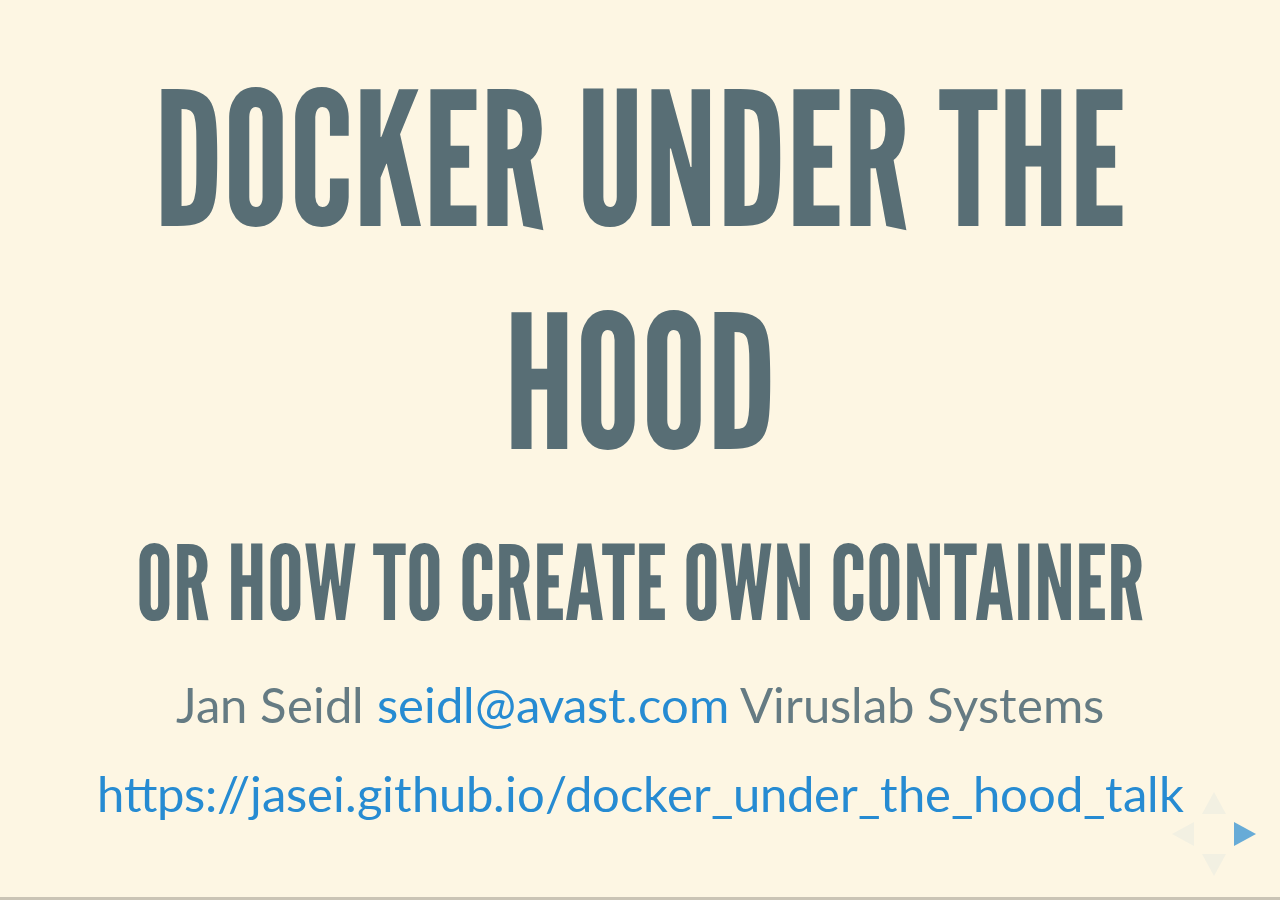
<file: docs/index.html>
<!doctype html>
<html>
	<head>
		<meta charset="utf-8">
		<meta name="viewport" content="width=device-width, initial-scale=1.0, maximum-scale=1.0, user-scalable=no">

		<title>Docker under the hood or how to create own container</title>

		<link rel="stylesheet" href="css/reveal.css">
		<link rel="stylesheet" href="css/theme/solarized.css">

		<!-- Theme used for syntax highlighting of code -->
		<link rel="stylesheet" href="lib/css/zenburn.css">

		<!-- Printing and PDF exports -->
		<script>
			var link = document.createElement( 'link' );
			link.rel = 'stylesheet';
			link.type = 'text/css';
			link.href = window.location.search.match( /print-pdf/gi ) ? 'css/print/pdf.css' : 'css/print/paper.css';
			document.getElementsByTagName( 'head' )[0].appendChild( link );
		</script>
	</head>
	<body>
		<div class="reveal">
			<div class="slides">
                <section>
				    <section data-markdown>
                        <script type="text/template">
                            # Docker under the hood
                            ## or how to create own container

                            Jan Seidl <seidl@avast.com> Viruslab Systems

                            https://jasei.github.io/docker_under_the_hood_talk

                            Note:
                            * it's principals of container - specific docker implementation could be other (because optimalisations)
                        </script>
                    </section>
                </section>

                <section>
				    <section data-markdown>
                        <script type="text/template">
                            <!-- .slide: data-background-image="img/hobo-531201_1920.jpg" -->
                            # what is container? <!-- .element: class="fragment opacity-bg" -->
                        </script>
                    </section>

				    <section data-markdown>
                        <script type="text/template">
                            ### what is container?

                            * lightweight vm
                            * own process space
                            * own network interface
                            * use the host kernel
                            * own linux distribution (packages)
                            * stuff like root
                            * ...
                        </script>
                    </section>

				    <section data-markdown>
                        <script type="text/template">
                            ### what is container?

                            > Linux container to put it simply it is a usual Linux process (or group of processes) with a limited (altered) view of the system.

                            Note:
                            My favorit definition
                        </script>
                    </section>

				    <section data-markdown>
                        <script type="text/template">
                            ### what is container?

                            * lxc
                            * runc 
                            * openvz 
                            * ... 

                            Note:
                            * runc = `runC is a CLI tool for spawning and running containers according to the OCI specification`
                            * docker 1.11+ use runc, previous use lxc
                        </script>
                    </section>

				    <section data-markdown>
                        <script type="text/template">
                            ### what is container? - links/resources

                            * [docker 1.11](https://medium.com/@tiffanyfayj/docker-1-11-et-plus-engine-is-now-built-on-runc-and-containerd-a6d06d7e80ef)
                            * [openvz containers](https://openvz.org/WP/What_are_containers)
                        </script>
                    </section>
                </section>

                <section>
				    <section data-markdown>
                        <script type="text/template">
                            <!-- .slide: data-background-image="img/construction-site-1156567_1920.jpg" -->
                            # container building blocks <!-- .element: class="fragment opacity-bg"  -->
                        </script>
                    </section>

				    <section data-markdown>
                        <script type="text/template">
                            ### container building blocks 

                            * linux namespaces  
                            * cgroups
                            * union file system
                            * iptables
                            * linux capabilities
                        </script>
                    </section>
                </section>

                <section>
				    <section data-markdown>
                        <script type="text/template">
                            <!-- .slide: data-background-image="img/belgium-1601917_1920.jpg" -->
                            # linux namespaces <!-- .element: class="fragment opacity-bg" -->
                        </script>
                    </section>

				    <section data-markdown>
                        <script type="text/template">
                            ### linux namespaces
                            | namespace | kernel | release date |
                            |-----------|--------|--------------|
                            | mount     | 2.4.19 | Aug 2002     |
                            | ipc       | 2.6.19 | Nov 2006     |
                            | uts       | 2.6.19 | Nov 2006     |
                            | pid       | 2.6.24 | Jan 2008     |
                            | network   | 2.6.24 | Jan 2008     |
                            | user      | 3.8    | Feb 2013     |
                            | cgroup    | 4.6    | May 2016     |

                            Note:
                            * inspired by Plan9 from Bell Labs
                            * 3.8+ only root
                            * https://lwn.net/Articles/531114/
                            * docker supports user namespace
                        </script>
                    </section>

				    <section data-markdown>
                        <script type="text/template">
                            ### linux namespaces

                            ```
                            # ls -al /proc/self/ns

                            total 0
                            dr-x--x--x 2 seidl seidl 0 Jun  1 23:12 .
                            dr-xr-xr-x 9 seidl seidl 0 Jun  1 23:12 ..
                            lrwxrwxrwx 1 seidl seidl 0 Jun  1 23:12 cgroup -> 'cgroup:[4026531835]'
                            lrwxrwxrwx 1 seidl seidl 0 Jun  1 23:12 ipc -> 'ipc:[4026531839]'
                            lrwxrwxrwx 1 seidl seidl 0 Jun  1 23:12 mnt -> 'mnt:[4026531840]'
                            lrwxrwxrwx 1 seidl seidl 0 Jun  1 23:12 net -> 'net:[4026531969]'
                            lrwxrwxrwx 1 seidl seidl 0 Jun  1 23:12 pid -> 'pid:[4026531836]'
                            lrwxrwxrwx 1 seidl seidl 0 Jun  1 23:12 user -> 'user:[4026531837]'
                            lrwxrwxrwx 1 seidl seidl 0 Jun  1 23:12 uts -> 'uts:[4026531838]'
                            ```
                        </script>
                    </section>

				    <section data-markdown>
                        <script type="text/template">
                            ### linux namespaces

                            # exec to namespace

                            ## (exec to container)

                            ```
                            docker exec -it container bash
                            ```
                        </script>
                    </section>

				    <section data-markdown>
                        <script type="text/template">
                            ### linux namespaces - exec to namespace

                            `setns - reassociate thread with a namespace`

                            ```
                            #define _GNU_SOURCE             /* See feature_test_macros(7) */
                            #include <sched.h>
                            int setns(int fd, int nstype)
                            ```

                            Note:

                            `man setns`:
                            > Given a file descriptor referring to a namespace, reassociate the calling thread with that namespace.

                            golang have problem with this syscall, because syscall run in special thread
                        </script>
                    </section>

				    <section data-markdown>
                        <script type="text/template">
                            ### linux namespaces - exec to namespace

                            `namespace exec`:
                            ```
                            setns(path("/proc/$pid/ns/net")->filehandle(), CLONE_NEWNET);
                            setns(path("/proc/$pid/ns/uts")->filehandle(), CLONE_NEWUTS);
                            setns(path("/proc/$pid/ns/ipc")->filehandle(), CLONE_NEWIPC);
                            setns(path("/proc/$pid/ns/pid")->filehandle(), CLONE_NEWPID);
                            setns(path("/proc/$pid/ns/mnt")->filehandle(), CLONE_NEWNS);

                            exec cmd;
                            ```
                        </script>
                    </section>

				    <section data-markdown>
                        <script type="text/template">
                            ### linux namespaces - exec to namespace

                            [demo](../examples/01_exec_to_container/README.md)
                        </script>
                    </section>

				    <section data-markdown>
                        <script type="text/template">
                            ### linux namespaces - exec to namespace

                            ```
                            nsenter -t 1234 --mount --utc --ipc --net --pid
                            ```
                        </script>
                    </section>

				    <section data-markdown>
                        <script type="text/template">
                            ### linux namespaces 
                            
                            # run (new) namespace

                            ## != run (new) container
                        </script>
                    </section>

				    <section data-markdown>
                        <script type="text/template">
                            ### linux namespaces - run (new) namespace
                            
                            `clone, __clone2 - create a child process`

                            ```
                            /* Prototype for the glibc wrapper function */
                            #define _GNU_SOURCE
                            #include <sched.h>

                            int clone(int (*fn)(void *), void *child_stack,
                                      int flags, void *arg, ...
                                      /* pid_t *ptid, struct user_desc *tls, pid_t *ctid */ );

                            /* Prototype for the raw system call */
                            long clone(unsigned long flags, void *child_stack,
                                      void *ptid, void *ctid,
                                      struct pt_regs *regs);
                            ```

                            Note:
                            * `clone` - glibc clone() wrapper function / syscall
                        </script>
                    </section>

				    <section data-markdown>
                        <script type="text/template">
                            ### linux namespaces - run (new) namespace
                            
                            `unshare - disassociate parts of the process execution context`

                            ```
                            #define _GNU_SOURCE
                            #include <sched.h>
                            
                            int unshare(int flags);

                            ```
                        </script>
                    </section>

				    <section data-markdown>
                        <script type="text/template">
                            ### linux namespaces - run (new) namespace
                            
                            [demo](../examples/02_unshare/README.md)
                        </script>
                    </section>

				    <section data-markdown>
                        <script type="text/template">
                            ### linux namespaces  - links/resources

                            * [wiki - linux namespaces](https://en.wikipedia.org/wiki/Linux_namespaces)
                            * [man unshare](https://linux.die.net/man/2/unshare)
                            * [man clone](https://linux.die.net/man/2/clone)
                            * [man namespaces](http://man7.org/linux/man-pages/man7/namespaces.7.html)
                            * [man mount_namespaces](http://man7.org/linux/man-pages/man7/mount_namespaces.7.html)
                            * [Sys::Linux::Namespace](https://metacpan.org/pod/Sys::Linux::Namespace)
                            * [Linux::Clone](https://metacpan.org/pod/Linux::Clone)
                            * [python setns](https://gist.github.com/cgwalters/1aa68b1b9642496f30f8)
                            * [golang scheduler](https://morsmachine.dk/go-scheduler)
                        </script>
                    </section>

                </section>

                <section>
				    <section data-markdown>
                        <script type="text/template">
                            <!-- .slide: data-background-image="img/container-1638068_1920.jpg" -->
                            # cgroups <!-- .element: class="fragment opacity-bg" -->
                        </script>
                    </section>

				    <section data-markdown>
                        <script type="text/template">
                            ### cgroups

                            ## resource control

                            ```
                            docker run --memory 10M --cpus 2 ...
                            ```
                        </script>
                    </section>

				    <section data-markdown>
                        <script type="text/template">
                            ### cgroups
                            cpu:
                            ```
                            mkdir /sys/fs/cgroup/cpuset/mygroup
                            echo 2 > /sys/fs/cgroup/cpuset/mygroup/cpuset.cpus
                            echo $$ > /sys/fs/cgroup/cpuset/mygroup/cgroup.procs
                            ```

                            memory:
                            ```
                            mkdir /sys/fs/cgroup/memory/mygroup
                            echo 10000000 > /sys/fs/cgroup/memory/mygroup/memory.limit_in_bytes
                            echo $$ > /sys/fs/cgroup/memory/mygroup/cgroup.procs
                            ```
                        </script>
                    </section>

				    <section data-markdown>
                        <script type="text/template">
                            ### cgroups - links/resources
                            * http://wvi.cz/diyC/cgroups/
                            * http://man7.org/linux/man-pages/man7/cgroups.7.html
                        </script>
                    </section>

                </section>

                <section>
				    <section data-markdown>
                        <script type="text/template">
                            <!-- .slide: data-background-image="img/belgium-1601918_1920.jpg" -->
                            # iptables && virtual ethernet <!-- .element: class="fragment opacity-bg" -->
                        </script>
                    </section>

				    <section data-markdown>
                        <script type="text/template">
                            ### iptables && virtual ethernet

                            ```
                            docker run -p 5678:1234 ...
                            ```

                            Note:
                            * `docker run -net=host` - don't set network namespace (probably?)
                        </script>
                    </section>

				    <section data-markdown>
                        <script type="text/template">
                            ### iptables && virtual ethernet

                            ![virtual ethernet](img/veth.png)

                            Note:
                            * A bridge network has a corresponding linux bridge interface on the docker host that acts as a layer2 switch, and which connects different containers on the same subnet.
                            * Each network interface in a container has a corresponding virtual interface on the docker host that is created while the container is running.
                            * A traffic capture from the docker host on the bridge interface is equivalent to configuring a SPAN port on a switch in that you can see all inter-container communication on that network.
                            * A traffic capture from the docker host on the virtual interface (veth-*) will show all traffic the container is sending on a particular subnet.

                        </script>
                    </section>

				    <section data-markdown>
                        <script type="text/template">
                            ### iptables && virtual ethernet

                            ```
                            docker run -p 18080:28080 nginx
                            ```

                            ```
                            #iptables -L -tnat

                            Chain POSTROUTING (policy ACCEPT)
                            target     prot opt source               destination         
                            MASQUERADE  all  --  172.17.0.0/16        anywhere            
                            MASQUERADE  tcp  --  172.17.0.2           172.17.0.2           tcp dpt:28080
                            
                            Chain DOCKER (2 references)
                            target     prot opt source               destination         
                            RETURN     all  --  anywhere             anywhere            
                            DNAT       tcp  --  anywhere             anywhere             tcp dpt:18080 to:172.17.0.2:28080 
                            ```

                            Note:
                            * Linux iptables rules are used to block different networks (and sometimes hosts within the network) from communicating using the filter table. These rules are usually added in the DOCKER-ISOLATION chain.
                            * Containers communicating with the outside world through a bridge interface have their IP hidden behind the docker host’s IP address. This is done by adding rules to the nat table in iptables.
                        </script>
                    </section>

				    <section data-markdown>
                        <script type="text/template">
                            ### iptables && virtual ethernet - links/resources
                            * [netns and cni](http://murat1985.github.io/kubernetes/cni/2016/05/14/netns-and-cni.html)
                            * http://www.linuxjournal.com/content/concerning-containers-connections-docker-networking
                            * [docker docs - networking](https://docs.docker.com/engine/userguide/networking)
                            * [docker docs - container communication](https://docs.docker.com/engine/userguide/networking/default_network/container-communication/)
                            * [docker nwtworking internals](http://securitynik.blogspot.cz/2016/12/docker-networking-internals-how-docker_16.html)
                        </script>
                    </section>
                </section>

                <section>
				    <section data-markdown>
                        <script type="text/template">
                            <!-- .slide: data-background-image="img/container-2136505_1920.jpg" -->
                            # linux capabilities <!-- .element: class="fragment opacity-bg" -->

                            Note:
                            kernel 2.2+
                        </script>
                    </section>

				    <section data-markdown>
                        <script type="text/template">
                            ### linux capabilities 

                            ```
                            docker run --cap-add CAP_SYS_ADMIN ...
                            ```

                            Note:
                            * privileged vs. nonprivileged process
                        </script>
                    </section>

				    <section data-markdown>
                        <script type="text/template">
                            ### linux capabilities

                            ```
                            capsh --print
                            ```
                        </script>
                    </section>

				    <section data-markdown>
                        <script type="text/template">
                            ### linux capabilities - links/resources

                            * [man capabilities](https://linux.die.net/man/7/capabilities)
                            * [man cap_set_proc](https://linux.die.net/man/3/cap_set_proc)

                        </script>
                    </section>


                </section>

                <section>
				    <section data-markdown>
                        <script type="text/template">
                            <!-- .slide: data-background-image="img/nature-2129493_1920.jpg" -->

                            # images <!-- .element: class="fragment opacity-bg" -->
                        </script>
                    </section>

				    <section data-markdown>
                        <script type="text/template">
                            # images 

                            ## union filesystems

                            ```
                            docker pull image
                            ```
                        </script>
                    </section>

				    <section data-markdown>
                        <script type="text/template">
                            ### images

                            * layers
                            * copy-on-write
                            * ephemeral (container)

                            Note:
                            * ephemeral means persistent exists of all container life 

                        </script>
                    </section>

				    <section data-markdown>
                        <script type="text/template">
                            ### images

                            Dockerfile:
                            ```
                            FROM alpine

                            RUN touch /test
                            ```
                        </script>
                    </section>

				    <section data-markdown>
                        <script type="text/template">
                            ### images

                            ```
                            docker save
                            ```

                            ```
                            docker commit
                            ```
                        </script>
                    </section>

				    <section data-markdown>
                        <script type="text/template">
                            ### images

                            [demo](../examples/03_image/README.md)
                        </script>
                    </section>

				    <section data-markdown>
                        <script type="text/template">
                            ### images - links/resources 
                            * [overlay fs](http://blog.programster.org/overlayfs/)
                            * [example overlay fs usage](https://askubuntu.com/questions/699565/example-overlayfs-usage)
                            * [docker docs - overlay](https://docs.docker.com/engine/userguide/storagedriver/overlayfs-driver)
                        </script>
                    </section>
                </section>

                <section>
                    <section data-markdown>
                        <script type="text/template">
                            <!-- .slide: data-background-image="img/container-429947_1920.jpg" -->

                            # run new container <!-- .element: class="fragment opacity-bg" -->
                        </script>
                    </section>

				    <section data-markdown>
                        <script type="text/template">
                            ### run new container 

                            ```
                            docker run ...
                            ```
                        </script>
                    </section>

				    <section data-markdown>
                        <script type="text/template">
                            ### run new container

                            ```
                            pid = clone(CLONE_NEWNS|CLONE_NEWPID|CLONE_NEWIPC|CLONE_NEWUTS|CLONE_NEWNET)

                            set_bridge_network() //host context (docker run --net=bridge ...)

                            mount(image) //mount union filesystem
                            pivot_root(image, old)
                            
                            mount(/proc)
                            mount(/dev)  // mount(/some/mnt) docker -v /some/host/mnt:/some/mnt  ...
                            umount(old)

                            cap_set_proc(...) // docker run --cap-add ...
                            setenv(...) // docker run -e ...

                            exec(...)
                            ```

                            Note:
                            `pivot_root` - The following restrictions apply to new_root and put_old: (from `man pivot_root`)
                            * They must be directories.
                            * new_root and put_old must not be on the same file system as the current root.
                            * put_old must be underneath new_root, that is, adding a nonzero number of /.. to the string pointed to by put_old must yield the same directory as new_root.
                            * No other file system may be mounted on put_old.

                            * Why `pivot_root` and no `chroot`? Because to switch the complete system over to a new root directory and remove dependencies on the old one.
                            * `pivot_root` is more secure then `chroot`
                        </script>
                    </section>

				    <section data-markdown>
                        <script type="text/template">
                            ### run new container

                            [demo](../examples/05_run_container/README.md)
                        </script>
                    </section>

				    <section data-markdown>
                        <script type="text/template">
                            ### run new container - links/resources 
                            * https://github.com/w-vi/diyc
                            * https://containerd.io/
                            * https://runc.io/
                            * [containerd standalone runtimes](https://hackernoon.com/docker-containerd-standalone-runtimes-heres-what-you-should-know-b834ef155426)
                            * [container's anatomy](https://www.slideshare.net/jpetazzo/anatomy-of-a-container-namespaces-cgroups-some-filesystem-magic-linuxcon)
                            * [container from scratch](https://ericchiang.github.io/post/containers-from-scratch)
                            * [container from scratch - golang](https://github.com/lizrice/containers-from-scratch)
                            * [difference between chroot and pivot_root](https://lists.debian.org/debian-handheld/2004/12/msg00029.html)
                            * https://lk4d4.darth.io/posts/unpriv3/
                            * [namespace in go - mount](https://medium.com/@teddyking/namespaces-in-go-mount-e4c04fe9fb29)
                            * [mount dev, proc, sys in a chroot environment](https://superuser.com/questions/165116/mount-dev-proc-sys-in-a-chroot-environment)
                        </script>
                    </section>
                </section>

                <section>
                    <section data-markdown>
                        <script type="text/template">
                            <!-- .slide: data-background-image="img/hamburg-1658460_1920.jpg" -->
                            # conclusion <!-- .element: class="fragment opacity-bg" -->
                        </script>
                    </section>

				    <section data-markdown>
                        <script type="text/template">
                            ### Conclusion 

                            * backend of containers are stable technologies
                                * linux namespaces
                                * cgroups
                                * linux capabilities
                                * iptables
                                * union filestystem
                        </script>
                    </section>

				    <section data-markdown>
                        <script type="text/template">
                            ### Conclusion 

                            * backend of container are stable technologies
                            * added value of docker is tooling (and PR)
                            * there are more container solutions than just docker (for example LXC)
                            * if you _must_ make new container solution, look at
                                * [moby project](https://mobyproject.org)
                                * [open container initiative](https://www.opencontainers.org)
                           
                        </script>
                    </section>
                </section>

                <section>
                    <section data-markdown>
                        <script type="text/template">
                            <!-- .slide: data-background-image="img/industry-438428_1920.jpg" -->
                            # Q&A <!-- .element: class="fragment opacity-bg" -->
                        </script>
                    </section>
                </section>
			</div>
		</div>
		<script src="lib/js/head.min.js"></script>
		<script src="js/reveal.js"></script>

		<script>
			// More info about config & dependencies:
			// - https://github.com/hakimel/reveal.js#configuration
			// - https://github.com/hakimel/reveal.js#dependencies
			Reveal.initialize({
				dependencies: [
					{ src: 'plugin/markdown/marked.js' },
					{ src: 'plugin/markdown/markdown.js' },
					{ src: 'plugin/notes/notes.js', async: true },
					{ src: 'plugin/highlight/highlight.js', async: true, callback: function() { hljs.initHighlightingOnLoad(); } }
				]
			});
		</script>
	</body>
</html>
</file>
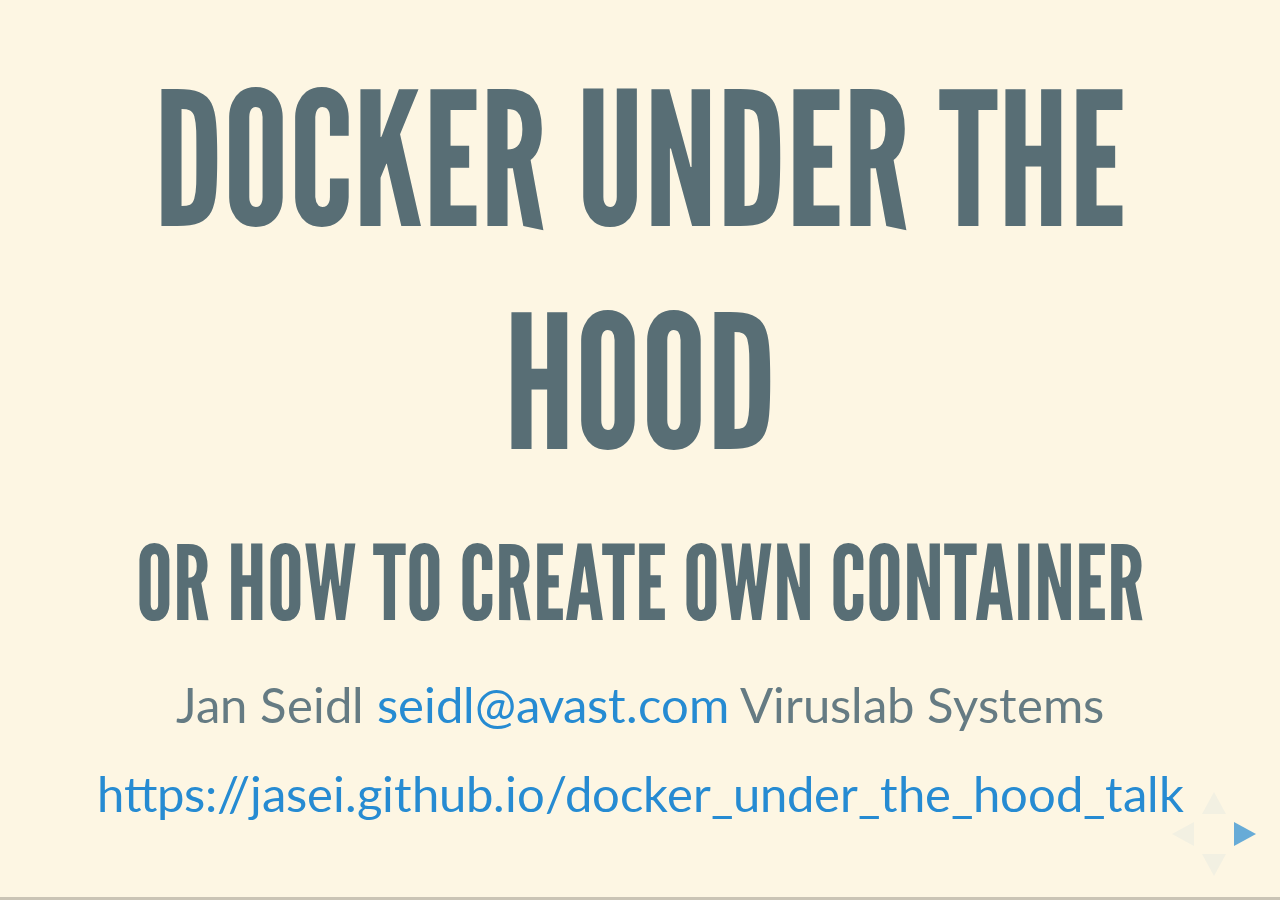
<file: presentation/index.html>
<!doctype html>
<html>
	<head>
		<meta charset="utf-8">
		<meta name="viewport" content="width=device-width, initial-scale=1.0, maximum-scale=1.0, user-scalable=no">

		<title>Docker under the hood or how to create own container</title>

		<link rel="stylesheet" href="css/reveal.css">
		<link rel="stylesheet" href="css/theme/solarized.css">

		<!-- Theme used for syntax highlighting of code -->
		<link rel="stylesheet" href="lib/css/zenburn.css">

		<!-- Printing and PDF exports -->
		<script>
			var link = document.createElement( 'link' );
			link.rel = 'stylesheet';
			link.type = 'text/css';
			link.href = window.location.search.match( /print-pdf/gi ) ? 'css/print/pdf.css' : 'css/print/paper.css';
			document.getElementsByTagName( 'head' )[0].appendChild( link );
		</script>
	</head>
	<body>
		<div class="reveal">
			<div class="slides">
                <section>
				    <section data-markdown>
                        <script type="text/template">
                            # Docker under the hood
                            ## or how to create own container

                            Jan Seidl <seidl@avast.com> Viruslab Systems

                            https://jasei.github.io/docker_under_the_hood_talk

                            Note:
                            * it's principals of container - specific docker implementation could be other (because optimalisations)
                            * docker add philosophy
                        </script>
                    </section>
                </section>

                <section>
				    <section data-markdown>
                        <script type="text/template">
                            <!-- .slide: data-background-image="img/hobo-531201_1920.jpg" -->
                            # what is container? <!-- .element: class="fragment opacity-bg" -->
                        </script>
                    </section>

				    <section data-markdown>
                        <script type="text/template">
                            ### what is container?

                            * lightweight vm
                            * own process space
                            * own network interface
                            * use the host kernel
                            * own linux distribution (packages)
                            * stuff like root
                            * ...
                        </script>
                    </section>

				    <section data-markdown>
                        <script type="text/template">
                            ### what is container?

                            > Linux container to put it simply it is a usual Linux process (or group of processes) with a limited (altered) view of the system.

                            Note:
                            My favorit definition
                        </script>
                    </section>

				    <section data-markdown>
                        <script type="text/template">
                            ### what is container?
                            * docker
                            * lxc
                            * runc 
                            * rkt
                            * openvz 
                            * ... 

                            Note:
                            * runc = `runC is a CLI tool for spawning and running containers according to the OCI specification`
                            * docker 1.11+ use runc, previous use lxc
                            * google have own container, facebook too
                        </script>
                    </section>

				    <section data-markdown>
                        <script type="text/template">
                            ### what is container? - links/resources

                            * [docker 1.11](https://medium.com/@tiffanyfayj/docker-1-11-et-plus-engine-is-now-built-on-runc-and-containerd-a6d06d7e80ef)
                            * [openvz containers](https://openvz.org/WP/What_are_containers)
                        </script>
                    </section>
                </section>

                <section>
				    <section data-markdown>
                        <script type="text/template">
                            <!-- .slide: data-background-image="img/construction-site-1156567_1920.jpg" -->
                            # container building blocks <!-- .element: class="fragment opacity-bg"  -->
                        </script>
                    </section>

				    <section data-markdown>
                        <script type="text/template">
                            ### container building blocks 

                            * linux namespaces  
                            * cgroups
                            * union file system
                            * iptables
                            * linux capabilities
                        </script>
                    </section>
                </section>

                <section>
				    <section data-markdown>
                        <script type="text/template">
                            <!-- .slide: data-background-image="img/belgium-1601917_1920.jpg" -->
                            # linux namespaces <!-- .element: class="fragment opacity-bg" -->
                        </script>
                    </section>

				    <section data-markdown>
                        <script type="text/template">
                            ### linux namespaces
                            | namespace | kernel | release date |
                            |-----------|--------|--------------|
                            | mount     | 2.4.19 | Aug 2002     |
                            | ipc       | 2.6.19 | Nov 2006     |
                            | uts       | 2.6.19 | Nov 2006     |
                            | pid       | 2.6.24 | Jan 2008     |
                            | network   | 2.6.24 | Jan 2008     |
                            | user      | 3.8    | Feb 2013     |
                            | cgroup    | 4.6    | May 2016     |

                            Note:
                            * inspired by Plan9 from Bell Labs
                            * 3.8+ only root
                            * https://lwn.net/Articles/531114/
                            * docker supports user namespace
                        </script>
                    </section>

				    <section data-markdown>
                        <script type="text/template">
                            ### linux namespaces

                            ```
                            # ls -al /proc/self/ns

                            total 0
                            dr-x--x--x 2 seidl seidl 0 Jun  1 23:12 .
                            dr-xr-xr-x 9 seidl seidl 0 Jun  1 23:12 ..
                            lrwxrwxrwx 1 seidl seidl 0 Jun  1 23:12 cgroup -> 'cgroup:[4026531835]'
                            lrwxrwxrwx 1 seidl seidl 0 Jun  1 23:12 ipc -> 'ipc:[4026531839]'
                            lrwxrwxrwx 1 seidl seidl 0 Jun  1 23:12 mnt -> 'mnt:[4026531840]'
                            lrwxrwxrwx 1 seidl seidl 0 Jun  1 23:12 net -> 'net:[4026531969]'
                            lrwxrwxrwx 1 seidl seidl 0 Jun  1 23:12 pid -> 'pid:[4026531836]'
                            lrwxrwxrwx 1 seidl seidl 0 Jun  1 23:12 user -> 'user:[4026531837]'
                            lrwxrwxrwx 1 seidl seidl 0 Jun  1 23:12 uts -> 'uts:[4026531838]'
                            ```
                        </script>
                    </section>

				    <section data-markdown>
                        <script type="text/template">
                            ### linux namespaces

                            # exec to namespace

                            ## (exec to container)

                            ```
                            docker exec -it container bash
                            ```
                        </script>
                    </section>

				    <section data-markdown>
                        <script type="text/template">
                            ### linux namespaces - exec to namespace

                            `setns - reassociate thread with a namespace`

                            ```
                            #define _GNU_SOURCE             /* See feature_test_macros(7) */
                            #include <sched.h>
                            int setns(int fd, int nstype)
                            ```

                            Note:

                            `man setns`:
                            > Given a file descriptor referring to a namespace, reassociate the calling thread with that namespace.

                            golang have problem with this syscall, because syscall run in special thread
                        </script>
                    </section>

				    <section data-markdown>
                        <script type="text/template">
                            ### linux namespaces - exec to namespace

                            `namespace exec`:
                            ```
                            setns(path("/proc/$pid/ns/net")->filehandle(), CLONE_NEWNET);
                            setns(path("/proc/$pid/ns/uts")->filehandle(), CLONE_NEWUTS);
                            setns(path("/proc/$pid/ns/ipc")->filehandle(), CLONE_NEWIPC);
                            setns(path("/proc/$pid/ns/pid")->filehandle(), CLONE_NEWPID);
                            setns(path("/proc/$pid/ns/mnt")->filehandle(), CLONE_NEWNS);

                            exec cmd;
                            ```
                        </script>
                    </section>

				    <section data-markdown>
                        <script type="text/template">
                            ### linux namespaces - exec to namespace

                            [demo](../examples/01_container_exec)
                        </script>
                    </section>

				    <section data-markdown>
                        <script type="text/template">
                            ### linux namespaces - exec to namespace

                            ```
                            nsenter -t 1234 --mount --utc --ipc --net --pid
                            ```
                        </script>
                    </section>

				    <section data-markdown>
                        <script type="text/template">
                            ### linux namespaces 
                            
                            # run (new) namespace

                            ## != run (new) container
                        </script>
                    </section>

				    <section data-markdown>
                        <script type="text/template">
                            ### linux namespaces - run (new) namespace
                            
                            `clone, __clone2 - create a child process`

                            ```
                            /* Prototype for the glibc wrapper function */
                            #define _GNU_SOURCE
                            #include <sched.h>

                            int clone(int (*fn)(void *), void *child_stack,
                                      int flags, void *arg, ...
                                      /* pid_t *ptid, struct user_desc *tls, pid_t *ctid */ );

                            /* Prototype for the raw system call */
                            long clone(unsigned long flags, void *child_stack,
                                      void *ptid, void *ctid,
                                      struct pt_regs *regs);
                            ```

                            Note:
                            * `clone` - glibc clone() wrapper function / syscall
                        </script>
                    </section>

				    <section data-markdown>
                        <script type="text/template">
                            ### linux namespaces - run (new) namespace
                            
                            `unshare - disassociate parts of the process execution context`

                            ```
                            #define _GNU_SOURCE
                            #include <sched.h>
                            
                            int unshare(int flags);

                            ```
                        </script>
                    </section>

				    <section data-markdown>
                        <script type="text/template">
                            ### linux namespaces - run (new) namespace
                            
                            [demo](../examples/02_unshare)
                        </script>
                    </section>

				    <section data-markdown>
                        <script type="text/template">
                            ### linux namespaces  - links/resources

                            * [wiki - linux namespaces](https://en.wikipedia.org/wiki/Linux_namespaces)
                            * [man unshare](https://linux.die.net/man/2/unshare)
                            * [man clone](https://linux.die.net/man/2/clone)
                            * [man namespaces](http://man7.org/linux/man-pages/man7/namespaces.7.html)
                            * [man mount_namespaces](http://man7.org/linux/man-pages/man7/mount_namespaces.7.html)
                            * [Sys::Linux::Namespace](https://metacpan.org/pod/Sys::Linux::Namespace)
                            * [Linux::Clone](https://metacpan.org/pod/Linux::Clone)
                            * [python setns](https://gist.github.com/cgwalters/1aa68b1b9642496f30f8)
                            * [golang scheduler](https://morsmachine.dk/go-scheduler)
                        </script>
                    </section>

                </section>

                <section>
				    <section data-markdown>
                        <script type="text/template">
                            <!-- .slide: data-background-image="img/container-1638068_1920.jpg" -->
                            # cgroups <!-- .element: class="fragment opacity-bg" -->
                        </script>
                    </section>

				    <section data-markdown>
                        <script type="text/template">
                            ### cgroups

                            ## resource control

                            ```
                            docker run --memory 10M --cpus 2 ...
                            ```
                        </script>
                    </section>

				    <section data-markdown>
                        <script type="text/template">
                            ### cgroups
                            cpu:
                            ```
                            mkdir /sys/fs/cgroup/cpuset/mygroup
                            echo 2 > /sys/fs/cgroup/cpuset/mygroup/cpuset.cpus
                            echo $$ > /sys/fs/cgroup/cpuset/mygroup/cgroup.procs
                            ```

                            memory:
                            ```
                            mkdir /sys/fs/cgroup/memory/mygroup
                            echo 10000000 > /sys/fs/cgroup/memory/mygroup/memory.limit_in_bytes
                            echo $$ > /sys/fs/cgroup/memory/mygroup/cgroup.procs
                            ```
                        </script>
                    </section>

				    <section data-markdown>
                        <script type="text/template">
                            ### cgroups - links/resources
                            * http://wvi.cz/diyC/cgroups/
                            * http://man7.org/linux/man-pages/man7/cgroups.7.html
                        </script>
                    </section>

                </section>

                <section>
				    <section data-markdown>
                        <script type="text/template">
                            <!-- .slide: data-background-image="img/belgium-1601918_1920.jpg" -->
                            # iptables && virtual ethernet <!-- .element: class="fragment opacity-bg" -->
                        </script>
                    </section>

				    <section data-markdown>
                        <script type="text/template">
                            ### iptables && virtual ethernet

                            ```
                            docker run -p 5678:1234 ...
                            ```

                            Note:
                            * `docker run -net=host` - don't set network namespace (probably?)
                        </script>
                    </section>

				    <section data-markdown>
                        <script type="text/template">
                            ### iptables && virtual ethernet

                            ![virtual ethernet](img/veth.png)

                            Note:
                            * A bridge network has a corresponding linux bridge interface on the docker host that acts as a layer2 switch, and which connects different containers on the same subnet.
                            * Each network interface in a container has a corresponding virtual interface on the docker host that is created while the container is running.
                            * A traffic capture from the docker host on the bridge interface is equivalent to configuring a SPAN port on a switch in that you can see all inter-container communication on that network.
                            * A traffic capture from the docker host on the virtual interface (veth-*) will show all traffic the container is sending on a particular subnet.

                        </script>
                    </section>

				    <section data-markdown>
                        <script type="text/template">
                            ### iptables && virtual ethernet

                            ```
                            docker run -p 18080:28080 nginx
                            ```

                            ```
                            #iptables -L -tnat

                            Chain POSTROUTING (policy ACCEPT)
                            target     prot opt source               destination         
                            MASQUERADE  all  --  172.17.0.0/16        anywhere            
                            MASQUERADE  tcp  --  172.17.0.2           172.17.0.2           tcp dpt:28080
                            
                            Chain DOCKER (2 references)
                            target     prot opt source               destination         
                            RETURN     all  --  anywhere             anywhere            
                            DNAT       tcp  --  anywhere             anywhere             tcp dpt:18080 to:172.17.0.2:28080 
                            ```

                            Note:
                            * Linux iptables rules are used to block different networks (and sometimes hosts within the network) from communicating using the filter table. These rules are usually added in the DOCKER-ISOLATION chain.
                            * Containers communicating with the outside world through a bridge interface have their IP hidden behind the docker host’s IP address. This is done by adding rules to the nat table in iptables.
                        </script>
                    </section>

				    <section data-markdown>
                        <script type="text/template">
                            ### iptables && virtual ethernet - links/resources
                            * [netns and cni](http://murat1985.github.io/kubernetes/cni/2016/05/14/netns-and-cni.html)
                            * http://www.linuxjournal.com/content/concerning-containers-connections-docker-networking
                            * [docker docs - networking](https://docs.docker.com/engine/userguide/networking)
                            * [docker docs - container communication](https://docs.docker.com/engine/userguide/networking/default_network/container-communication/)
                            * [docker nwtworking internals](http://securitynik.blogspot.cz/2016/12/docker-networking-internals-how-docker_16.html)
                        </script>
                    </section>
                </section>

                <section>
				    <section data-markdown>
                        <script type="text/template">
                            <!-- .slide: data-background-image="img/container-2136505_1920.jpg" -->
                            # linux capabilities <!-- .element: class="fragment opacity-bg" -->

                            Note:
                            kernel 2.2+

                            By default, Docker starts containers with a restricted set of capabilities.
                        </script>
                    </section>

				    <section data-markdown>
                        <script type="text/template">
                            ### linux capabilities 

                            ```
                            docker run --cap-add CAP_SYS_ADMIN ...
                            ```

                            Note:
                            * privileged vs. nonprivileged process
                        </script>
                    </section>

				    <section data-markdown>
                        <script type="text/template">
                            ### linux capabilities

                            ```
                            capsh --print
                            ```
                        </script>
                    </section>

				    <section data-markdown>
                        <script type="text/template">
                            ### linux capabilities - links/resources

                            * [man capabilities](https://linux.die.net/man/7/capabilities)
                            * [man cap_set_proc](https://linux.die.net/man/3/cap_set_proc)
                            * [docker docs - capabilities](https://docs.docker.com/engine/security/security/#linux-kernel-capabilities)

                        </script>
                    </section>
                </section>

                <section>
				    <section data-markdown>
                        <script type="text/template">
                            <!-- .slide: data-background-image="img/nature-2129493_1920.jpg" -->

                            # images <!-- .element: class="fragment opacity-bg" -->

                            Note:
                            docker philosophy (immutable/ephemeral)
                        </script>
                    </section>

				    <section data-markdown>
                        <script type="text/template">
                            # images 

                            ## union filesystems

                            ```
                            docker pull image
                            ```
                        </script>
                    </section>

				    <section data-markdown>
                        <script type="text/template">
                            ### images

                            * layers
                            * copy-on-write
                            * ephemeral (container)

                            Note:
                            * ephemeral means persistent exists of all container life 

                        </script>
                    </section>

				    <section data-markdown>
                        <script type="text/template">
                            ### images

                            Dockerfile:
                            ```
                            FROM alpine

                            RUN touch /test
                            ```
                        </script>
                    </section>

				    <section data-markdown>
                        <script type="text/template">
                            ### images

                            ```
                            docker commit
                            ```
                        </script>
                    </section>

				    <section data-markdown>
                        <script type="text/template">
                            ### images
                            #### dockerfile.sh

                            ```
                            #!/bin/sh

                            image=dockershell
                            
                            #FROM alpine
                            #RUN touch /test
                            cid=$(docker run -d alpine touch /test)
                            docker commit $cid $image
                            
                            #RUN rm /test
                            id=$(docker run -d $image rm /test)
                            docker commit $id $image
                            ```
                        </script>
                    </section>

				    <section data-markdown>
                        <script type="text/template">
                            ### images

                            ```
                            docker save
                            ```
                        </script>
                    </section>


				    <section data-markdown>
                        <script type="text/template">
                            ### images

                            ```
                            #tar tf docerfile.tar
                            30784cae2b30e82860...318ac1162247f66/
                            30784cae2b30e82860...318ac1162247f66/VERSION
                            30784cae2b30e82860...318ac1162247f66/json
                            30784cae2b30e82860...318ac1162247f66/layer.tar
                            8ec888c88d3e284cec...b525c7a28eb74de/
                            8ec888c88d3e284cec...b525c7a28eb74de/VERSION
                            8ec888c88d3e284cec...b525c7a28eb74de/json
                            8ec888c88d3e284cec...b525c7a28eb74de/layer.tar
                            df3b1a0c5f727d0580...3e2aae16ef98c53.json
                            fe9fa45f2c6c5ae254...3bb96a082274d0a/
                            fe9fa45f2c6c5ae254...3bb96a082274d0a/VERSION
                            fe9fa45f2c6c5ae254...3bb96a082274d0a/json
                            fe9fa45f2c6c5ae254...3bb96a082274d0a/layer.tar
                            manifest.json
                            repositories
                            ```
                        </script>
                    </section>

				    <section data-markdown>
                        <script type="text/template">
                            ### images

                            ```
                            # cat manifest.json | jq .
                            [
                              {
                                "Config": "df3b1a0c5f727d05802883cd4a21b393285fbd85c906c0a663e2aae16ef98c53.json",
                                "RepoTags": [
                                  "dockershell:latest"
                                ],
                                "Layers": [
                                  "30784cae2b30e82860239f7de81fc755f69bc58a77d52c2d8318ac1162247f66/layer.tar",
                                  "fe9fa45f2c6c5ae2548dc9b6ce824293401d8852914fd1cc03bb96a082274d0a/layer.tar",
                                  "8ec888c88d3e284cecf7a477edc3f37324bfec32658aa1a09b525c7a28eb74de/layer.tar"
                                ]
                              }
                            ]
                            ```
                        </script>
                    </section>

				    <section data-markdown>
                        <script type="text/template">
                            ### images

                            ```
                            # cat df3b1a0c5f727d05802883cd4a21b393285fbd85c906c0a663e2aae16ef98c53.json | jq .
                            {
                              "architecture": "amd64",
                              "config": {
                                "Hostname": "",
                                "Domainname": "",
                                "User": "",
                                "AttachStdin": false,
                                "AttachStdout": false,
                                "AttachStderr": false,
                                "Tty": false,
                                "OpenStdin": false,
                                "StdinOnce": false,
                                "Env": [
                                  "PATH=/usr/local/sbin:/usr/local/bin:/usr/sbin:/usr/bin:/sbin:/bin"
                                ],
                                "Cmd": [
                                  "rm",
                                  "/test"
                                ],
                                "Image": "",
                                "Volumes": null,
                                "WorkingDir": "",
                                "Entrypoint": null,
                                "OnBuild": null,
                                "Labels": {}
                              },
                              "container": "a71a4ec3582cca12b4a088d72ef9841bfa7a687bf94a882997397c548eca1567",
                              "container_config": {
                                "Hostname": "a71a4ec3582c",
                                "Domainname": "",
                                "User": "",
                                "AttachStdin": false,
                                "AttachStdout": false,
                                "AttachStderr": false,
                                "Tty": false,
                                "OpenStdin": false,
                                "StdinOnce": false,
                                "Env": [
                                  "PATH=/usr/local/sbin:/usr/local/bin:/usr/sbin:/usr/bin:/sbin:/bin"
                                ],
                                "Cmd": [
                                  "rm",
                                  "/test"
                                ],
                                "Image": "dockershell",
                                "Volumes": null,
                                "WorkingDir": "",
                                "Entrypoint": null,
                                "OnBuild": null,
                                "Labels": {}
                              },
                              "created": "2017-06-06T19:21:05.087667249Z",
                              "docker_version": "17.05.0-ce",
                              "history": [
                                {
                                  "created": "2017-05-10T16:38:16.632557712Z",
                                  "created_by": "/bin/sh -c #(nop) ADD file:63f63606d6e289eb607c90e31de81802258906712727e473a2898f0f1ae55bb5 in / "
                                },
                                {
                                  "created": "2017-05-10T16:38:17.391552466Z",
                                  "created_by": "/bin/sh -c #(nop)  CMD [\"/bin/sh\"]",
                                  "empty_layer": true
                                },
                                {
                                  "created": "2017-06-06T19:21:04.063518852Z",
                                  "created_by": "touch /test"
                                },
                                {
                                  "created": "2017-06-06T19:21:05.087667249Z",
                                  "created_by": "rm /test"
                                }
                              ],
                              "os": "linux",
                              "rootfs": {
                                "type": "layers",
                                "diff_ids": [
                                  "sha256:e154057080f406372ebecadc0bfb5ff8a7982a0d13823bab1be5b86926c6f860",
                                  "sha256:3dd36e338e88059d3aa6d1f256be2d306828761da4538b3d492ed422c2c85bb2",
                                  "sha256:04867a11ab34d36db02c9a2720211c203c1128fcc45b567f36acd976ac947f86"
                                ]
                              }
                            }
                            ```
                        </script>
                    </section>

				    <section data-markdown>
                        <script type="text/template">
                            ### images 
                            #### 1. layer (`FROM alpine`)

                            ```
                            # tar tf 30784cae2b30e82860...318ac1162247f66/layer.tar
                            bin/
                            bin/ash
                            bin/base64
                            bin/bbconfig
                            bin/busybox
                            bin/cat
                            bin/catv
                            bin/chgrp
                            bin/chmod
                            bin/chown
                            bin/conspy
                            bin/cp
                            bin/cpio
                            bin/date
                            bin/dd
                            bin/df
                            bin/dmesg
                            bin/dnsdomainname
                            bin/dumpkmap
                            bin/echo
                            bin/ed
                            bin/egrep
                            bin/false
                            ...
                            ```
                        </script>
                    </section>

				    <section data-markdown>
                        <script type="text/template">
                            ### images
                            #### 2. layer (`touch /test`)

                            ```
                            # tar tf fe9fa45f2c6c5ae254...3bb96a082274d0a/layer.tar
                            test
                            ```
                        </script>
                    </section>

				    <section data-markdown>
                        <script type="text/template">
                            ### images
                            #### 3. layer (`rm /test`)

                            ```
                            # tar tf 8ec888c88d3e284cec...b525c7a28eb74de/layer.tar
                            .wh.test
                            ```
                        </script>
                    </section>

				    <section data-markdown>
                        <script type="text/template">
                            ### images

                            [demo](../examples/03_image)
                        </script>
                    </section>

				    <section data-markdown>
                        <script type="text/template">
                            ### images
                            #### overlay

                            ![docker docs - overlay](img/overlay_constructs.jpg)

                            Note:
                            Docker support many storage backends, for example overlay - is simple
                        </script>
                    </section>

				    <section data-markdown>
                        <script type="text/template">
                            ### images
                            #### overlay

                            ```
                            mount -t overlay -o lowerdir=layer1,upperdir=layer2 l12
                            mount -t overlay -o lowerdir=l12,upperdir=layer3 image
                            mount -t overlay -o lowerdir=image,upperdir=ephemeral container
                            ```

                            Note:
                            pseudocode - workdir missing

                            last mount fail - `overlayfs: maximum fs stacking depth exceeded`

                            overlay2 this fix
                        </script>
                    </section>

				    <section data-markdown>
                        <script type="text/template">
                            ### images
                            #### overlay2

                            ```
                            mount -t overlay \
                            -o lowerdir=layer3:layers2:layer1,upperdir=ephemeral \
                            container
                            ```
                        </script>
                    </section>

				    <section data-markdown>
                        <script type="text/template">
                            ### images

                            [demo](../examples/04_overlay)
                        </script>
                    </section>

				    <section data-markdown>
                        <script type="text/template">
                            ### images - links/resources 
                            * [overlay fs](http://blog.programster.org/overlayfs/)
                            * [example overlay fs usage](https://askubuntu.com/questions/699565/example-overlayfs-usage)
                            * [docker docs - overlay](https://docs.docker.com/engine/userguide/storagedriver/overlayfs-driver)
                        </script>
                    </section>
                </section>

                <section>
                    <section data-markdown>
                        <script type="text/template">
                            <!-- .slide: data-background-image="img/container-429947_1920.jpg" -->

                            # run new container <!-- .element: class="fragment opacity-bg" -->
                        </script>
                    </section>

				    <section data-markdown>
                        <script type="text/template">
                            ### run new container 

                            ```
                            docker run ...
                            ```
                        </script>
                    </section>

				    <section data-markdown>
                        <script type="text/template">
                            ### run new container

                            ```
                            pid = clone(CLONE_NEWNS|CLONE_NEWPID|CLONE_NEWIPC|CLONE_NEWUTS|CLONE_NEWNET)

                            set_bridge_network() //host context (docker run --net=bridge ...)

                            mount(image) //mount union filesystem
                            pivot_root(image, old)
                            
                            mount(/proc)
                            mount(/dev)  // mount(/some/mnt) docker -v /some/host/mnt:/some/mnt  ...
                            umount(old)

                            cap_set_proc(...) // docker run --cap-add ...
                            setenv(...) // docker run -e ...

                            exec(...)
                            ```

                            Note:
                            `pivot_root` - The following restrictions apply to new_root and put_old: (from `man pivot_root`)
                            * They must be directories.
                            * new_root and put_old must not be on the same file system as the current root.
                            * put_old must be underneath new_root, that is, adding a nonzero number of /.. to the string pointed to by put_old must yield the same directory as new_root.
                            * No other file system may be mounted on put_old.

                            * Why `pivot_root` and no `chroot`? Because to switch the complete system over to a new root directory and remove dependencies on the old one.
                            * `pivot_root` is more secure then `chroot`
                        </script>
                    </section>

				    <section data-markdown>
                        <script type="text/template">
                            ### run new container

                            [demo](../examples/05_run_container)
                        </script>
                    </section>

				    <section data-markdown>
                        <script type="text/template">
                            ### run new container - links/resources 
                            * https://github.com/w-vi/diyc
                            * https://containerd.io/
                            * https://runc.io/
                            * [containerd standalone runtimes](https://hackernoon.com/docker-containerd-standalone-runtimes-heres-what-you-should-know-b834ef155426)
                            * [container's anatomy](https://www.slideshare.net/jpetazzo/anatomy-of-a-container-namespaces-cgroups-some-filesystem-magic-linuxcon)
                            * [container from scratch](https://ericchiang.github.io/post/containers-from-scratch)
                            * [container from scratch - golang](https://github.com/lizrice/containers-from-scratch)
                            * [difference between chroot and pivot_root](https://lists.debian.org/debian-handheld/2004/12/msg00029.html)
                            * https://lk4d4.darth.io/posts/unpriv3/
                            * [namespace in go - mount](https://medium.com/@teddyking/namespaces-in-go-mount-e4c04fe9fb29)
                            * [mount dev, proc, sys in a chroot environment](https://superuser.com/questions/165116/mount-dev-proc-sys-in-a-chroot-environment)
                        </script>
                    </section>
                </section>

                <section>
                    <section data-markdown>
                        <script type="text/template">
                            <!-- .slide: data-background-image="img/hamburg-1658460_1920.jpg" -->
                            # conclusion <!-- .element: class="fragment opacity-bg" -->
                        </script>
                    </section>

				    <section data-markdown>
                        <script type="text/template">
                            ### Conclusion 

                            * backend of containers are stable technologies
                                * linux namespaces
                                * cgroups
                                * linux capabilities
                                * iptables
                                * union filesystem
                        </script>
                    </section>

				    <section data-markdown>
                        <script type="text/template">
                            ### Conclusion 

                            * backend of container are stable technologies
                            * added value of docker is tooling, philosophy (and PR)
                            * there are more container solutions than just docker (for example LXC)
                            * if you _must_ make new container solution, look at
                                * [moby project](https://mobyproject.org)
                                * [open container initiative](https://www.opencontainers.org)
                           
                        </script>
                    </section>
                </section>

                <section>
                    <section data-markdown>
                        <script type="text/template">
                            <!-- .slide: data-background-image="img/industry-438428_1920.jpg" -->
                            # Q&A <!-- .element: class="fragment opacity-bg" -->
                        </script>
                    </section>
                </section>
			</div>
		</div>
		<script src="lib/js/head.min.js"></script>
		<script src="js/reveal.js"></script>

		<script>
			// More info about config & dependencies:
			// - https://github.com/hakimel/reveal.js#configuration
			// - https://github.com/hakimel/reveal.js#dependencies
			Reveal.initialize({
				dependencies: [
					{ src: 'plugin/markdown/marked.js' },
					{ src: 'plugin/markdown/markdown.js' },
					{ src: 'plugin/notes/notes.js', async: true },
					{ src: 'plugin/highlight/highlight.js', async: true, callback: function() { hljs.initHighlightingOnLoad(); } }
				]
			});
		</script>
	</body>
</html>
</file>
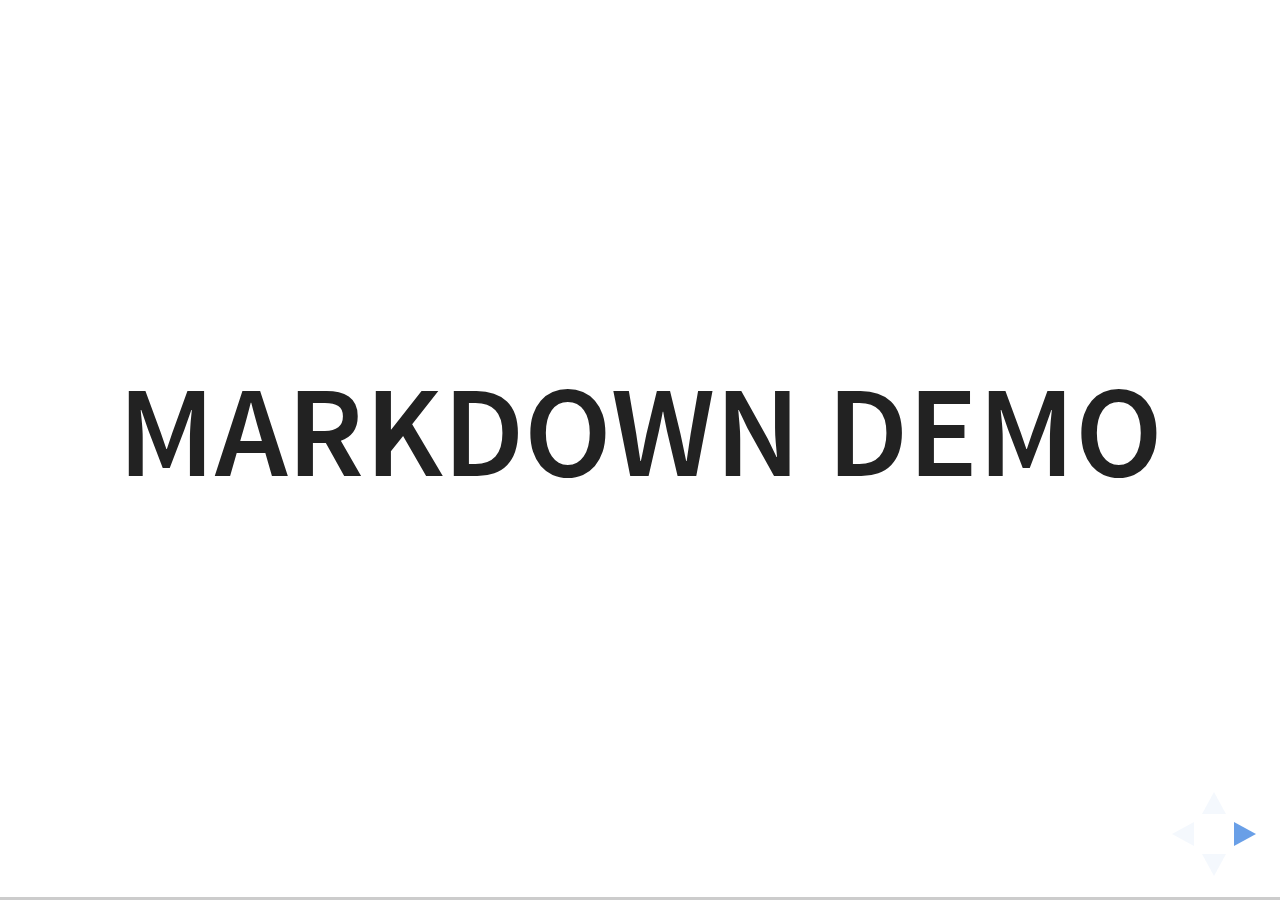
<file: docs/plugin/markdown/example.html>
<!doctype html>
<html lang="en">

	<head>
		<meta charset="utf-8">

		<title>reveal.js - Markdown Demo</title>

		<link rel="stylesheet" href="../../css/reveal.css">
		<link rel="stylesheet" href="../../css/theme/white.css" id="theme">

        <link rel="stylesheet" href="../../lib/css/zenburn.css">
	</head>

	<body>

		<div class="reveal">

			<div class="slides">

                <!-- Use external markdown resource, separate slides by three newlines; vertical slides by two newlines -->
                <section data-markdown="example.md" data-separator="^\n\n\n" data-separator-vertical="^\n\n"></section>

                <!-- Slides are separated by three dashes (quick 'n dirty regular expression) -->
                <section data-markdown data-separator="---">
                    <script type="text/template">
                        ## Demo 1
                        Slide 1
                        ---
                        ## Demo 1
                        Slide 2
                        ---
                        ## Demo 1
                        Slide 3
                    </script>
                </section>

                <!-- Slides are separated by newline + three dashes + newline, vertical slides identical but two dashes -->
                <section data-markdown data-separator="^\n---\n$" data-separator-vertical="^\n--\n$">
                    <script type="text/template">
                        ## Demo 2
                        Slide 1.1

                        --

                        ## Demo 2
                        Slide 1.2

                        ---

                        ## Demo 2
                        Slide 2
                    </script>
                </section>

                <!-- No "extra" slides, since there are no separators defined (so they'll become horizontal rulers) -->
                <section data-markdown>
                    <script type="text/template">
                        A

                        ---

                        B

                        ---

                        C
                    </script>
                </section>

                <!-- Slide attributes -->
                <section data-markdown>
                    <script type="text/template">
                        <!-- .slide: data-background="#000000" -->
                        ## Slide attributes
                    </script>
                </section>

                <!-- Element attributes -->
                <section data-markdown>
                    <script type="text/template">
                        ## Element attributes
                        - Item 1 <!-- .element: class="fragment" data-fragment-index="2" -->
                        - Item 2 <!-- .element: class="fragment" data-fragment-index="1" -->
                    </script>
                </section>

                <!-- Code -->
                <section data-markdown>
                    <script type="text/template">
                        ```php
                        public function foo()
                        {
                            $foo = array(
                                'bar' => 'bar'
                            )
                        }
                        ```
                    </script>
                </section>

            </div>
		</div>

		<script src="../../lib/js/head.min.js"></script>
		<script src="../../js/reveal.js"></script>

		<script>

			Reveal.initialize({
				controls: true,
				progress: true,
				history: true,
				center: true,

				// Optional libraries used to extend on reveal.js
				dependencies: [
					{ src: '../../lib/js/classList.js', condition: function() { return !document.body.classList; } },
					{ src: 'marked.js', condition: function() { return !!document.querySelector( '[data-markdown]' ); } },
                    { src: 'markdown.js', condition: function() { return !!document.querySelector( '[data-markdown]' ); } },
                    { src: '../highlight/highlight.js', async: true, callback: function() { hljs.initHighlightingOnLoad(); } },
					{ src: '../notes/notes.js' }
				]
			});

		</script>

	</body>
</html>
</file>
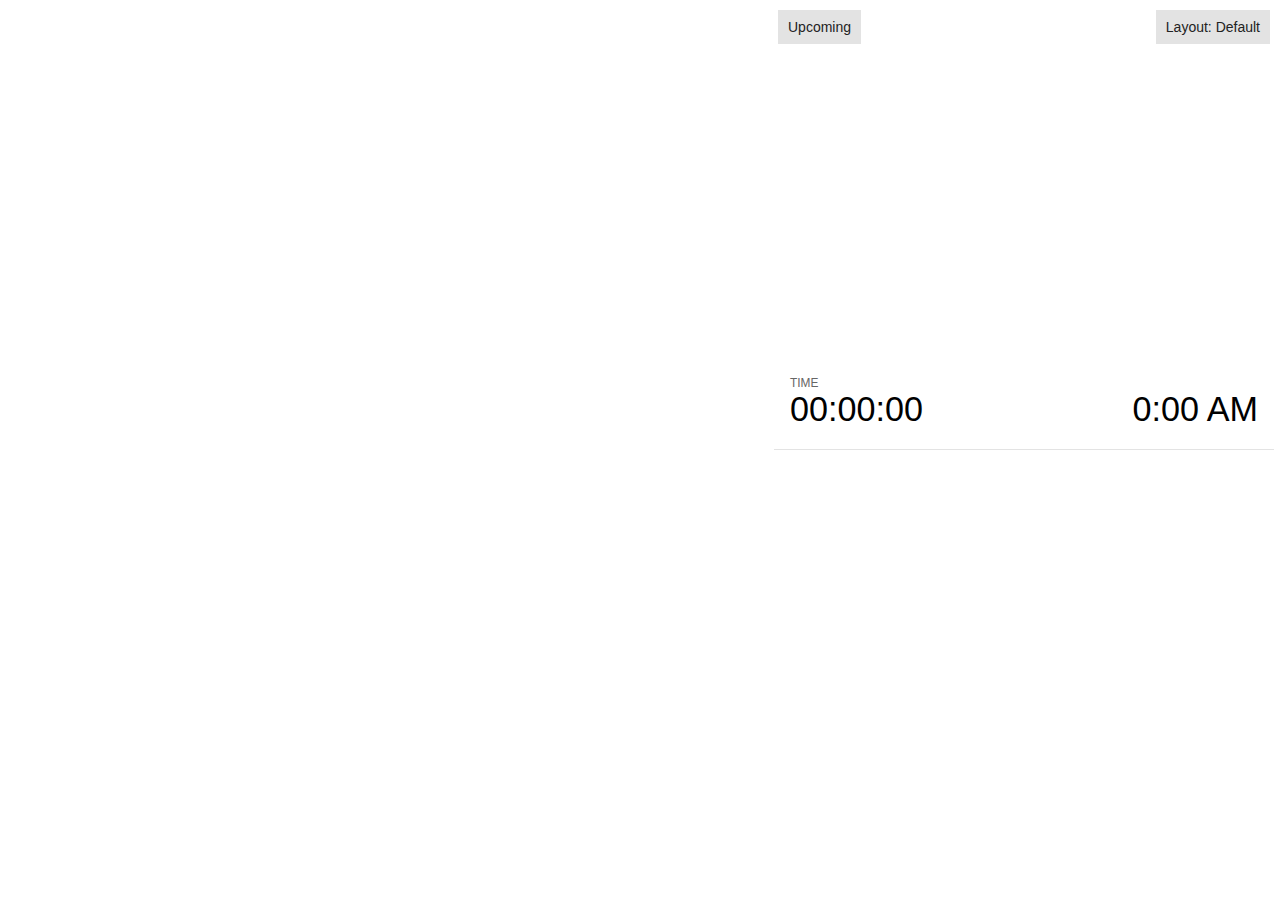
<file: docs/plugin/notes/notes.html>
<!doctype html>
<html lang="en">
	<head>
		<meta charset="utf-8">

		<title>reveal.js - Slide Notes</title>

		<style>
			body {
				font-family: Helvetica;
				font-size: 18px;
			}

			#current-slide,
			#upcoming-slide,
			#speaker-controls {
				padding: 6px;
				box-sizing: border-box;
				-moz-box-sizing: border-box;
			}

			#current-slide iframe,
			#upcoming-slide iframe {
				width: 100%;
				height: 100%;
				border: 1px solid #ddd;
			}

			#current-slide .label,
			#upcoming-slide .label {
				position: absolute;
				top: 10px;
				left: 10px;
				z-index: 2;
			}

			.overlay-element {
				height: 34px;
				line-height: 34px;
				padding: 0 10px;
				text-shadow: none;
				background: rgba( 220, 220, 220, 0.8 );
				color: #222;
				font-size: 14px;
			}

			.overlay-element.interactive:hover {
				background: rgba( 220, 220, 220, 1 );
			}

			#current-slide {
				position: absolute;
				width: 60%;
				height: 100%;
				top: 0;
				left: 0;
				padding-right: 0;
			}

			#upcoming-slide {
				position: absolute;
				width: 40%;
				height: 40%;
				right: 0;
				top: 0;
			}

			/* Speaker controls */
			#speaker-controls {
				position: absolute;
				top: 40%;
				right: 0;
				width: 40%;
				height: 60%;
				overflow: auto;
				font-size: 18px;
			}

				.speaker-controls-time.hidden,
				.speaker-controls-notes.hidden {
					display: none;
				}

				.speaker-controls-time .label,
				.speaker-controls-pace .label,
				.speaker-controls-notes .label {
					text-transform: uppercase;
					font-weight: normal;
					font-size: 0.66em;
					color: #666;
					margin: 0;
				}

				.speaker-controls-time, .speaker-controls-pace {
					border-bottom: 1px solid rgba( 200, 200, 200, 0.5 );
					margin-bottom: 10px;
					padding: 10px 16px;
					padding-bottom: 20px;
					cursor: pointer;
				}

				.speaker-controls-time .reset-button {
					opacity: 0;
					float: right;
					color: #666;
					text-decoration: none;
				}
				.speaker-controls-time:hover .reset-button {
					opacity: 1;
				}

				.speaker-controls-time .timer,
				.speaker-controls-time .clock {
					width: 50%;
				}

				.speaker-controls-time .timer,
				.speaker-controls-time .clock,
				.speaker-controls-time .pacing .hours-value,
				.speaker-controls-time .pacing .minutes-value,
				.speaker-controls-time .pacing .seconds-value {
					font-size: 1.9em;
				}

				.speaker-controls-time .timer {
					float: left;
				}

				.speaker-controls-time .clock {
					float: right;
					text-align: right;
				}

				.speaker-controls-time span.mute {
					opacity: 0.3;
				}

				.speaker-controls-time .pacing-title {
					margin-top: 5px;
				}

				.speaker-controls-time .pacing.ahead {
					color: blue;
				}

				.speaker-controls-time .pacing.on-track {
					color: green;
				}

				.speaker-controls-time .pacing.behind {
					color: red;
				}

				.speaker-controls-notes {
					padding: 10px 16px;
				}

				.speaker-controls-notes .value {
					margin-top: 5px;
					line-height: 1.4;
					font-size: 1.2em;
				}

			/* Layout selector */
			#speaker-layout {
				position: absolute;
				top: 10px;
				right: 10px;
				color: #222;
				z-index: 10;
			}
				#speaker-layout select {
					position: absolute;
					width: 100%;
					height: 100%;
					top: 0;
					left: 0;
					border: 0;
					box-shadow: 0;
					cursor: pointer;
					opacity: 0;

					font-size: 1em;
					background-color: transparent;

					-moz-appearance: none;
					-webkit-appearance: none;
					-webkit-tap-highlight-color: rgba(0, 0, 0, 0);
				}

				#speaker-layout select:focus {
					outline: none;
					box-shadow: none;
				}

			.clear {
				clear: both;
			}

			/* Speaker layout: Wide */
			body[data-speaker-layout="wide"] #current-slide,
			body[data-speaker-layout="wide"] #upcoming-slide {
				width: 50%;
				height: 45%;
				padding: 6px;
			}

			body[data-speaker-layout="wide"] #current-slide {
				top: 0;
				left: 0;
			}

			body[data-speaker-layout="wide"] #upcoming-slide {
				top: 0;
				left: 50%;
			}

			body[data-speaker-layout="wide"] #speaker-controls {
				top: 45%;
				left: 0;
				width: 100%;
				height: 50%;
				font-size: 1.25em;
			}

			/* Speaker layout: Tall */
			body[data-speaker-layout="tall"] #current-slide,
			body[data-speaker-layout="tall"] #upcoming-slide {
				width: 45%;
				height: 50%;
				padding: 6px;
			}

			body[data-speaker-layout="tall"] #current-slide {
				top: 0;
				left: 0;
			}

			body[data-speaker-layout="tall"] #upcoming-slide {
				top: 50%;
				left: 0;
			}

			body[data-speaker-layout="tall"] #speaker-controls {
				padding-top: 40px;
				top: 0;
				left: 45%;
				width: 55%;
				height: 100%;
				font-size: 1.25em;
			}

			/* Speaker layout: Notes only */
			body[data-speaker-layout="notes-only"] #current-slide,
			body[data-speaker-layout="notes-only"] #upcoming-slide {
				display: none;
			}

			body[data-speaker-layout="notes-only"] #speaker-controls {
				padding-top: 40px;
				top: 0;
				left: 0;
				width: 100%;
				height: 100%;
				font-size: 1.25em;
			}

			@media screen and (max-width: 1080px) {
				body[data-speaker-layout="default"] #speaker-controls {
					font-size: 16px;
				}
			}

			@media screen and (max-width: 900px) {
				body[data-speaker-layout="default"] #speaker-controls {
					font-size: 14px;
				}
			}

			@media screen and (max-width: 800px) {
				body[data-speaker-layout="default"] #speaker-controls {
					font-size: 12px;
				}
			}

		</style>
	</head>

	<body>

		<div id="current-slide"></div>
		<div id="upcoming-slide"><span class="overlay-element label">Upcoming</span></div>
		<div id="speaker-controls">
			<div class="speaker-controls-time">
				<h4 class="label">Time <span class="reset-button">Click to Reset</span></h4>
				<div class="clock">
					<span class="clock-value">0:00 AM</span>
				</div>
				<div class="timer">
					<span class="hours-value">00</span><span class="minutes-value">:00</span><span class="seconds-value">:00</span>
				</div>
				<div class="clear"></div>

				<h4 class="label pacing-title" style="display: none">Pacing – Time to finish current slide</h4>
				<div class="pacing" style="display: none">
					<span class="hours-value">00</span><span class="minutes-value">:00</span><span class="seconds-value">:00</span>
				</div>
			</div>

			<div class="speaker-controls-notes hidden">
				<h4 class="label">Notes</h4>
				<div class="value"></div>
			</div>
		</div>
		<div id="speaker-layout" class="overlay-element interactive">
			<span class="speaker-layout-label"></span>
			<select class="speaker-layout-dropdown"></select>
		</div>

		<script src="../../plugin/markdown/marked.js"></script>
		<script>

			(function() {

				var notes,
					notesValue,
					currentState,
					currentSlide,
					upcomingSlide,
					layoutLabel,
					layoutDropdown,
					connected = false;

				var SPEAKER_LAYOUTS = {
					'default': 'Default',
					'wide': 'Wide',
					'tall': 'Tall',
					'notes-only': 'Notes only'
				};

				setupLayout();

				window.addEventListener( 'message', function( event ) {

					var data = JSON.parse( event.data );

					// The overview mode is only useful to the reveal.js instance
					// where navigation occurs so we don't sync it
					if( data.state ) delete data.state.overview;

					// Messages sent by the notes plugin inside of the main window
					if( data && data.namespace === 'reveal-notes' ) {
						if( data.type === 'connect' ) {
							handleConnectMessage( data );
						}
						else if( data.type === 'state' ) {
							handleStateMessage( data );
						}
					}
					// Messages sent by the reveal.js inside of the current slide preview
					else if( data && data.namespace === 'reveal' ) {
						if( /ready/.test( data.eventName ) ) {
							// Send a message back to notify that the handshake is complete
							window.opener.postMessage( JSON.stringify({ namespace: 'reveal-notes', type: 'connected'} ), '*' );
						}
						else if( /slidechanged|fragmentshown|fragmenthidden|paused|resumed/.test( data.eventName ) && currentState !== JSON.stringify( data.state ) ) {

							window.opener.postMessage( JSON.stringify({ method: 'setState', args: [ data.state ]} ), '*' );

						}
					}

				} );

				/**
				 * Called when the main window is trying to establish a
				 * connection.
				 */
				function handleConnectMessage( data ) {

					if( connected === false ) {
						connected = true;

						setupIframes( data );
						setupKeyboard();
						setupNotes();
						setupTimer();
					}

				}

				/**
				 * Called when the main window sends an updated state.
				 */
				function handleStateMessage( data ) {

					// Store the most recently set state to avoid circular loops
					// applying the same state
					currentState = JSON.stringify( data.state );

					// No need for updating the notes in case of fragment changes
					if ( data.notes ) {
						notes.classList.remove( 'hidden' );
						notesValue.style.whiteSpace = data.whitespace;
						if( data.markdown ) {
							notesValue.innerHTML = marked( data.notes );
						}
						else {
							notesValue.innerHTML = data.notes;
						}
					}
					else {
						notes.classList.add( 'hidden' );
					}

					// Update the note slides
					currentSlide.contentWindow.postMessage( JSON.stringify({ method: 'setState', args: [ data.state ] }), '*' );
					upcomingSlide.contentWindow.postMessage( JSON.stringify({ method: 'setState', args: [ data.state ] }), '*' );
					upcomingSlide.contentWindow.postMessage( JSON.stringify({ method: 'next' }), '*' );

				}

				// Limit to max one state update per X ms
				handleStateMessage = debounce( handleStateMessage, 200 );

				/**
				 * Forward keyboard events to the current slide window.
				 * This enables keyboard events to work even if focus
				 * isn't set on the current slide iframe.
				 */
				function setupKeyboard() {

					document.addEventListener( 'keydown', function( event ) {
						currentSlide.contentWindow.postMessage( JSON.stringify({ method: 'triggerKey', args: [ event.keyCode ] }), '*' );
					} );

				}

				/**
				 * Creates the preview iframes.
				 */
				function setupIframes( data ) {

					var params = [
						'receiver',
						'progress=false',
						'history=false',
						'transition=none',
						'autoSlide=0',
						'backgroundTransition=none'
					].join( '&' );

					var urlSeparator = /\?/.test(data.url) ? '&' : '?';
					var hash = '#/' + data.state.indexh + '/' + data.state.indexv;
					var currentURL = data.url + urlSeparator + params + '&postMessageEvents=true' + hash;
					var upcomingURL = data.url + urlSeparator + params + '&controls=false' + hash;

					currentSlide = document.createElement( 'iframe' );
					currentSlide.setAttribute( 'width', 1280 );
					currentSlide.setAttribute( 'height', 1024 );
					currentSlide.setAttribute( 'src', currentURL );
					document.querySelector( '#current-slide' ).appendChild( currentSlide );

					upcomingSlide = document.createElement( 'iframe' );
					upcomingSlide.setAttribute( 'width', 640 );
					upcomingSlide.setAttribute( 'height', 512 );
					upcomingSlide.setAttribute( 'src', upcomingURL );
					document.querySelector( '#upcoming-slide' ).appendChild( upcomingSlide );

				}

				/**
				 * Setup the notes UI.
				 */
				function setupNotes() {

					notes = document.querySelector( '.speaker-controls-notes' );
					notesValue = document.querySelector( '.speaker-controls-notes .value' );

				}

				function getTimings() {

					var slides = Reveal.getSlides();
					var defaultTiming = Reveal.getConfig().defaultTiming;
					if (defaultTiming == null) {
						return null;
					}
					var timings = [];
					for ( var i in slides ) {
						var slide = slides[i];
						var timing = defaultTiming;
						if( slide.hasAttribute( 'data-timing' )) {
							var t = slide.getAttribute( 'data-timing' );
							timing = parseInt(t);
							if( isNaN(timing) ) {
								console.warn("Could not parse timing '" + t + "' of slide " + i + "; using default of " + defaultTiming);
								timing = defaultTiming;
							}
						}
						timings.push(timing);
					}
					return timings;

				}

				/**
				 * Return the number of seconds allocated for presenting
				 * all slides up to and including this one.
				 */
				function getTimeAllocated(timings) {

					var slides = Reveal.getSlides();
					var allocated = 0;
					var currentSlide = Reveal.getSlidePastCount();
					for (var i in slides.slice(0, currentSlide + 1)) {
						allocated += timings[i];
					}
					return allocated;

				}

				/**
				 * Create the timer and clock and start updating them
				 * at an interval.
				 */
				function setupTimer() {

					var start = new Date(),
					timeEl = document.querySelector( '.speaker-controls-time' ),
					clockEl = timeEl.querySelector( '.clock-value' ),
					hoursEl = timeEl.querySelector( '.hours-value' ),
					minutesEl = timeEl.querySelector( '.minutes-value' ),
					secondsEl = timeEl.querySelector( '.seconds-value' ),
					pacingTitleEl = timeEl.querySelector( '.pacing-title' ),
					pacingEl = timeEl.querySelector( '.pacing' ),
					pacingHoursEl = pacingEl.querySelector( '.hours-value' ),
					pacingMinutesEl = pacingEl.querySelector( '.minutes-value' ),
					pacingSecondsEl = pacingEl.querySelector( '.seconds-value' );

					var timings = getTimings();
					if (timings !== null) {
						pacingTitleEl.style.removeProperty('display');
						pacingEl.style.removeProperty('display');
					}

					function _displayTime( hrEl, minEl, secEl, time) {

						var sign = Math.sign(time) == -1 ? "-" : "";
						time = Math.abs(Math.round(time / 1000));
						var seconds = time % 60;
						var minutes = Math.floor( time / 60 ) % 60 ;
						var hours = Math.floor( time / ( 60 * 60 )) ;
						hrEl.innerHTML = sign + zeroPadInteger( hours );
						if (hours == 0) {
							hrEl.classList.add( 'mute' );
						}
						else {
							hrEl.classList.remove( 'mute' );
						}
						minEl.innerHTML = ':' + zeroPadInteger( minutes );
						if (hours == 0 && minutes == 0) {
							minEl.classList.add( 'mute' );
						}
						else {
							minEl.classList.remove( 'mute' );
						}
						secEl.innerHTML = ':' + zeroPadInteger( seconds );
					}

					function _updateTimer() {

						var diff, hours, minutes, seconds,
						now = new Date();

						diff = now.getTime() - start.getTime();

						clockEl.innerHTML = now.toLocaleTimeString( 'en-US', { hour12: true, hour: '2-digit', minute:'2-digit' } );
						_displayTime( hoursEl, minutesEl, secondsEl, diff );
						if (timings !== null) {
							_updatePacing(diff);
						}

					}

					function _updatePacing(diff) {

						var slideEndTiming = getTimeAllocated(timings) * 1000;
						var currentSlide = Reveal.getSlidePastCount();
						var currentSlideTiming = timings[currentSlide] * 1000;
						var timeLeftCurrentSlide = slideEndTiming - diff;
						if (timeLeftCurrentSlide < 0) {
							pacingEl.className = 'pacing behind';
						}
						else if (timeLeftCurrentSlide < currentSlideTiming) {
							pacingEl.className = 'pacing on-track';
						}
						else {
							pacingEl.className = 'pacing ahead';
						}
						_displayTime( pacingHoursEl, pacingMinutesEl, pacingSecondsEl, timeLeftCurrentSlide );

					}

					// Update once directly
					_updateTimer();

					// Then update every second
					setInterval( _updateTimer, 1000 );

					function _resetTimer() {

						if (timings == null) {
							start = new Date();
						}
						else {
							// Reset timer to beginning of current slide
							var slideEndTiming = getTimeAllocated(timings) * 1000;
							var currentSlide = Reveal.getSlidePastCount();
							var currentSlideTiming = timings[currentSlide] * 1000;
							var previousSlidesTiming = slideEndTiming - currentSlideTiming;
							var now = new Date();
							start = new Date(now.getTime() - previousSlidesTiming);
						}
						_updateTimer();

					}

					timeEl.addEventListener( 'click', function() {
						_resetTimer();
						return false;
					} );

				}

				/**
				 * Sets up the speaker view layout and layout selector.
				 */
				function setupLayout() {

					layoutDropdown = document.querySelector( '.speaker-layout-dropdown' );
					layoutLabel = document.querySelector( '.speaker-layout-label' );

					// Render the list of available layouts
					for( var id in SPEAKER_LAYOUTS ) {
						var option = document.createElement( 'option' );
						option.setAttribute( 'value', id );
						option.textContent = SPEAKER_LAYOUTS[ id ];
						layoutDropdown.appendChild( option );
					}

					// Monitor the dropdown for changes
					layoutDropdown.addEventListener( 'change', function( event ) {

						setLayout( layoutDropdown.value );

					}, false );

					// Restore any currently persisted layout
					setLayout( getLayout() );

				}

				/**
				 * Sets a new speaker view layout. The layout is persisted
				 * in local storage.
				 */
				function setLayout( value ) {

					var title = SPEAKER_LAYOUTS[ value ];

					layoutLabel.innerHTML = 'Layout' + ( title ? ( ': ' + title ) : '' );
					layoutDropdown.value = value;

					document.body.setAttribute( 'data-speaker-layout', value );

					// Persist locally
					if( window.localStorage ) {
						window.localStorage.setItem( 'reveal-speaker-layout', value );
					}

				}

				/**
				 * Returns the ID of the most recently set speaker layout
				 * or our default layout if none has been set.
				 */
				function getLayout() {

					if( window.localStorage ) {
						var layout = window.localStorage.getItem( 'reveal-speaker-layout' );
						if( layout ) {
							return layout;
						}
					}

					// Default to the first record in the layouts hash
					for( var id in SPEAKER_LAYOUTS ) {
						return id;
					}

				}

				function zeroPadInteger( num ) {

					var str = '00' + parseInt( num );
					return str.substring( str.length - 2 );

				}

				/**
				 * Limits the frequency at which a function can be called.
				 */
				function debounce( fn, ms ) {

					var lastTime = 0,
						timeout;

					return function() {

						var args = arguments;
						var context = this;

						clearTimeout( timeout );

						var timeSinceLastCall = Date.now() - lastTime;
						if( timeSinceLastCall > ms ) {
							fn.apply( context, args );
							lastTime = Date.now();
						}
						else {
							timeout = setTimeout( function() {
								fn.apply( context, args );
								lastTime = Date.now();
							}, ms - timeSinceLastCall );
						}

					}

				}

			})();

		</script>
	</body>
</html>
</file>
<file: docs/css/theme/solarized.css>
/**
 * Solarized Light theme for reveal.js.
 * Author: Achim Staebler
 */
@import url(../../lib/font/league-gothic/league-gothic.css);
@import url(https://fonts.googleapis.com/css?family=Lato:400,700,400italic,700italic);
/**
 * Solarized colors by Ethan Schoonover
 */
html * {
  color-profile: sRGB;
  rendering-intent: auto; }

/*********************************************
 * GLOBAL STYLES
 *********************************************/
body {
  background: #fdf6e3;
  background-color: #fdf6e3; }

.reveal .slides section .fragment.opacity-bg {
    background-color: #fdf6e3;
}

.reveal {
  font-family: "Lato", sans-serif;
  font-size: 40px;
  font-weight: normal;
  color: #657b83; }

::selection {
  color: #fff;
  background: #d33682;
  text-shadow: none; }

::-moz-selection {
  color: #fff;
  background: #d33682;
  text-shadow: none; }

.reveal .slides > section,
.reveal .slides > section > section {
  line-height: 1.3;
  font-weight: inherit; }

/*********************************************
 * HEADERS
 *********************************************/
.reveal h1,
.reveal h2,
.reveal h3,
.reveal h4,
.reveal h5,
.reveal h6 {
  margin: 0 0 20px 0;
  color: #586e75;
  font-family: "League Gothic", Impact, sans-serif;
  font-weight: normal;
  line-height: 1.2;
  letter-spacing: normal;
  text-transform: uppercase;
  text-shadow: none;
  word-wrap: break-word; }

.reveal h1 {
  font-size: 3.77em; }

.reveal h2 {
  font-size: 2.11em; }

.reveal h3 {
  font-size: 1.55em; }

.reveal h4 {
  font-size: 1em; }

.reveal h1 {
  text-shadow: none; }

/*********************************************
 * OTHER
 *********************************************/
.reveal p {
  margin: 20px 0;
  line-height: 1.3; }

/* Ensure certain elements are never larger than the slide itself */
.reveal img,
.reveal video,
.reveal iframe {
  max-width: 95%;
  max-height: 95%; }

.reveal strong,
.reveal b {
  font-weight: bold; }

.reveal em {
  font-style: italic; }

.reveal ol,
.reveal dl,
.reveal ul {
  display: inline-block;
  text-align: left;
  margin: 0 0 0 1em; }

.reveal ol {
  list-style-type: decimal; }

.reveal ul {
  list-style-type: disc; }

.reveal ul ul {
  list-style-type: square; }

.reveal ul ul ul {
  list-style-type: circle; }

.reveal ul ul,
.reveal ul ol,
.reveal ol ol,
.reveal ol ul {
  display: block;
  margin-left: 40px; }

.reveal dt {
  font-weight: bold; }

.reveal dd {
  margin-left: 40px; }

.reveal q,
.reveal blockquote {
  quotes: none; }

.reveal blockquote {
  display: block;
  position: relative;
  width: 70%;
  margin: 20px auto;
  padding: 5px;
  font-style: italic;
  background: rgba(255, 255, 255, 0.05);
  box-shadow: 0px 0px 2px rgba(0, 0, 0, 0.2); }

.reveal blockquote p:first-child,
.reveal blockquote p:last-child {
  display: inline-block; }

.reveal q {
  font-style: italic; }

.reveal pre {
  display: block;
  position: relative;
  width: 90%;
  margin: 20px auto;
  text-align: left;
  font-size: 0.55em;
  font-family: monospace;
  line-height: 1.2em;
  word-wrap: break-word;
  box-shadow: 0px 0px 6px rgba(0, 0, 0, 0.3); }

.reveal code {
  font-family: monospace; }

.reveal pre code {
  display: block;
  padding: 5px;
  overflow: auto;
  max-height: 400px;
  word-wrap: normal; }

.reveal table {
  margin: auto;
  border-collapse: collapse;
  border-spacing: 0; }

.reveal table th {
  font-weight: bold; }

.reveal table th,
.reveal table td {
  text-align: left;
  padding: 0.2em 0.5em 0.2em 0.5em;
  border-bottom: 1px solid; }

.reveal table th[align="center"],
.reveal table td[align="center"] {
  text-align: center; }

.reveal table th[align="right"],
.reveal table td[align="right"] {
  text-align: right; }

.reveal table tbody tr:last-child th,
.reveal table tbody tr:last-child td {
  border-bottom: none; }

.reveal sup {
  vertical-align: super; }

.reveal sub {
  vertical-align: sub; }

.reveal small {
  display: inline-block;
  font-size: 0.6em;
  line-height: 1.2em;
  vertical-align: top; }

.reveal small * {
  vertical-align: top; }

/*********************************************
 * LINKS
 *********************************************/
.reveal a {
  color: #268bd2;
  text-decoration: none;
  -webkit-transition: color .15s ease;
  -moz-transition: color .15s ease;
  transition: color .15s ease; }

.reveal a:hover {
  color: #78b9e6;
  text-shadow: none;
  border: none; }

.reveal .roll span:after {
  color: #fff;
  background: #1a6091; }

/*********************************************
 * IMAGES
 *********************************************/
.reveal section img {
  margin: 15px 0px;
  background: rgba(255, 255, 255, 0.12);
  border: 4px solid #657b83;
  box-shadow: 0 0 10px rgba(0, 0, 0, 0.15); }

.reveal section img.plain {
  border: 0;
  box-shadow: none; }

.reveal a img {
  -webkit-transition: all .15s linear;
  -moz-transition: all .15s linear;
  transition: all .15s linear; }

.reveal a:hover img {
  background: rgba(255, 255, 255, 0.2);
  border-color: #268bd2;
  box-shadow: 0 0 20px rgba(0, 0, 0, 0.55); }

/*********************************************
 * NAVIGATION CONTROLS
 *********************************************/
.reveal .controls .navigate-left,
.reveal .controls .navigate-left.enabled {
  border-right-color: #268bd2; }

.reveal .controls .navigate-right,
.reveal .controls .navigate-right.enabled {
  border-left-color: #268bd2; }

.reveal .controls .navigate-up,
.reveal .controls .navigate-up.enabled {
  border-bottom-color: #268bd2; }

.reveal .controls .navigate-down,
.reveal .controls .navigate-down.enabled {
  border-top-color: #268bd2; }

.reveal .controls .navigate-left.enabled:hover {
  border-right-color: #78b9e6; }

.reveal .controls .navigate-right.enabled:hover {
  border-left-color: #78b9e6; }

.reveal .controls .navigate-up.enabled:hover {
  border-bottom-color: #78b9e6; }

.reveal .controls .navigate-down.enabled:hover {
  border-top-color: #78b9e6; }

/*********************************************
 * PROGRESS BAR
 *********************************************/
.reveal .progress {
  background: rgba(0, 0, 0, 0.2); }

.reveal .progress span {
  background: #268bd2;
  -webkit-transition: width 800ms cubic-bezier(0.26, 0.86, 0.44, 0.985);
  -moz-transition: width 800ms cubic-bezier(0.26, 0.86, 0.44, 0.985);
  transition: width 800ms cubic-bezier(0.26, 0.86, 0.44, 0.985); }
</file>
<file: docs/lib/css/zenburn.css>
/*

Zenburn style from voldmar.ru (c) Vladimir Epifanov <voldmar@voldmar.ru>
based on dark.css by Ivan Sagalaev

*/

.hljs {
  display: block;
  overflow-x: auto;
  padding: 0.5em;
  background: #3f3f3f;
  color: #dcdcdc;
}

.hljs-keyword,
.hljs-selector-tag,
.hljs-tag {
  color: #e3ceab;
}

.hljs-template-tag {
  color: #dcdcdc;
}

.hljs-number {
  color: #8cd0d3;
}

.hljs-variable,
.hljs-template-variable,
.hljs-attribute {
  color: #efdcbc;
}

.hljs-literal {
  color: #efefaf;
}

.hljs-subst {
  color: #8f8f8f;
}

.hljs-title,
.hljs-name,
.hljs-selector-id,
.hljs-selector-class,
.hljs-section,
.hljs-type {
  color: #efef8f;
}

.hljs-symbol,
.hljs-bullet,
.hljs-link {
  color: #dca3a3;
}

.hljs-deletion,
.hljs-string,
.hljs-built_in,
.hljs-builtin-name {
  color: #cc9393;
}

.hljs-addition,
.hljs-comment,
.hljs-quote,
.hljs-meta {
  color: #7f9f7f;
}


.hljs-emphasis {
  font-style: italic;
}

.hljs-strong {
  font-weight: bold;
}
</file>
<file: presentation/css/theme/solarized.css>
/**
 * Solarized Light theme for reveal.js.
 * Author: Achim Staebler
 */
@import url(../../lib/font/league-gothic/league-gothic.css);
@import url(https://fonts.googleapis.com/css?family=Lato:400,700,400italic,700italic);
/**
 * Solarized colors by Ethan Schoonover
 */
html * {
  color-profile: sRGB;
  rendering-intent: auto; }

/*********************************************
 * GLOBAL STYLES
 *********************************************/
body {
  background: #fdf6e3;
  background-color: #fdf6e3; }

.reveal .slides section .fragment.opacity-bg {
    background-color: #fdf6e3;
}

.reveal {
  font-family: "Lato", sans-serif;
  font-size: 40px;
  font-weight: normal;
  color: #657b83; }

::selection {
  color: #fff;
  background: #d33682;
  text-shadow: none; }

::-moz-selection {
  color: #fff;
  background: #d33682;
  text-shadow: none; }

.reveal .slides > section,
.reveal .slides > section > section {
  line-height: 1.3;
  font-weight: inherit; }

/*********************************************
 * HEADERS
 *********************************************/
.reveal h1,
.reveal h2,
.reveal h3,
.reveal h4,
.reveal h5,
.reveal h6 {
  margin: 0 0 20px 0;
  color: #586e75;
  font-family: "League Gothic", Impact, sans-serif;
  font-weight: normal;
  line-height: 1.2;
  letter-spacing: normal;
  text-transform: uppercase;
  text-shadow: none;
  word-wrap: break-word; }

.reveal h1 {
  font-size: 3.77em; }

.reveal h2 {
  font-size: 2.11em; }

.reveal h3 {
  font-size: 1.55em; }

.reveal h4 {
  font-size: 1em; }

.reveal h1 {
  text-shadow: none; }

/*********************************************
 * OTHER
 *********************************************/
.reveal p {
  margin: 20px 0;
  line-height: 1.3; }

/* Ensure certain elements are never larger than the slide itself */
.reveal img,
.reveal video,
.reveal iframe {
  max-width: 95%;
  max-height: 95%; }

.reveal strong,
.reveal b {
  font-weight: bold; }

.reveal em {
  font-style: italic; }

.reveal ol,
.reveal dl,
.reveal ul {
  display: inline-block;
  text-align: left;
  margin: 0 0 0 1em; }

.reveal ol {
  list-style-type: decimal; }

.reveal ul {
  list-style-type: disc; }

.reveal ul ul {
  list-style-type: square; }

.reveal ul ul ul {
  list-style-type: circle; }

.reveal ul ul,
.reveal ul ol,
.reveal ol ol,
.reveal ol ul {
  display: block;
  margin-left: 40px; }

.reveal dt {
  font-weight: bold; }

.reveal dd {
  margin-left: 40px; }

.reveal q,
.reveal blockquote {
  quotes: none; }

.reveal blockquote {
  display: block;
  position: relative;
  width: 70%;
  margin: 20px auto;
  padding: 5px;
  font-style: italic;
  background: rgba(255, 255, 255, 0.05);
  box-shadow: 0px 0px 2px rgba(0, 0, 0, 0.2); }

.reveal blockquote p:first-child,
.reveal blockquote p:last-child {
  display: inline-block; }

.reveal q {
  font-style: italic; }

.reveal pre {
  display: block;
  position: relative;
  width: 90%;
  margin: 20px auto;
  text-align: left;
  font-size: 0.55em;
  font-family: monospace;
  line-height: 1.2em;
  word-wrap: break-word;
  box-shadow: 0px 0px 6px rgba(0, 0, 0, 0.3); }

.reveal code {
  font-family: monospace; }

.reveal pre code {
  display: block;
  padding: 5px;
  overflow: auto;
  max-height: 400px;
  word-wrap: normal; }

.reveal table {
  margin: auto;
  border-collapse: collapse;
  border-spacing: 0; }

.reveal table th {
  font-weight: bold; }

.reveal table th,
.reveal table td {
  text-align: left;
  padding: 0.2em 0.5em 0.2em 0.5em;
  border-bottom: 1px solid; }

.reveal table th[align="center"],
.reveal table td[align="center"] {
  text-align: center; }

.reveal table th[align="right"],
.reveal table td[align="right"] {
  text-align: right; }

.reveal table tbody tr:last-child th,
.reveal table tbody tr:last-child td {
  border-bottom: none; }

.reveal sup {
  vertical-align: super; }

.reveal sub {
  vertical-align: sub; }

.reveal small {
  display: inline-block;
  font-size: 0.6em;
  line-height: 1.2em;
  vertical-align: top; }

.reveal small * {
  vertical-align: top; }

/*********************************************
 * LINKS
 *********************************************/
.reveal a {
  color: #268bd2;
  text-decoration: none;
  -webkit-transition: color .15s ease;
  -moz-transition: color .15s ease;
  transition: color .15s ease; }

.reveal a:hover {
  color: #78b9e6;
  text-shadow: none;
  border: none; }

.reveal .roll span:after {
  color: #fff;
  background: #1a6091; }

/*********************************************
 * IMAGES
 *********************************************/
.reveal section img {
  margin: 15px 0px;
  background: rgba(255, 255, 255, 0.12);
  border: 4px solid #657b83;
  box-shadow: 0 0 10px rgba(0, 0, 0, 0.15); }

.reveal section img.plain {
  border: 0;
  box-shadow: none; }

.reveal a img {
  -webkit-transition: all .15s linear;
  -moz-transition: all .15s linear;
  transition: all .15s linear; }

.reveal a:hover img {
  background: rgba(255, 255, 255, 0.2);
  border-color: #268bd2;
  box-shadow: 0 0 20px rgba(0, 0, 0, 0.55); }

/*********************************************
 * NAVIGATION CONTROLS
 *********************************************/
.reveal .controls .navigate-left,
.reveal .controls .navigate-left.enabled {
  border-right-color: #268bd2; }

.reveal .controls .navigate-right,
.reveal .controls .navigate-right.enabled {
  border-left-color: #268bd2; }

.reveal .controls .navigate-up,
.reveal .controls .navigate-up.enabled {
  border-bottom-color: #268bd2; }

.reveal .controls .navigate-down,
.reveal .controls .navigate-down.enabled {
  border-top-color: #268bd2; }

.reveal .controls .navigate-left.enabled:hover {
  border-right-color: #78b9e6; }

.reveal .controls .navigate-right.enabled:hover {
  border-left-color: #78b9e6; }

.reveal .controls .navigate-up.enabled:hover {
  border-bottom-color: #78b9e6; }

.reveal .controls .navigate-down.enabled:hover {
  border-top-color: #78b9e6; }

/*********************************************
 * PROGRESS BAR
 *********************************************/
.reveal .progress {
  background: rgba(0, 0, 0, 0.2); }

.reveal .progress span {
  background: #268bd2;
  -webkit-transition: width 800ms cubic-bezier(0.26, 0.86, 0.44, 0.985);
  -moz-transition: width 800ms cubic-bezier(0.26, 0.86, 0.44, 0.985);
  transition: width 800ms cubic-bezier(0.26, 0.86, 0.44, 0.985); }
</file>
<file: presentation/lib/css/zenburn.css>
/*

Zenburn style from voldmar.ru (c) Vladimir Epifanov <voldmar@voldmar.ru>
based on dark.css by Ivan Sagalaev

*/

.hljs {
  display: block;
  overflow-x: auto;
  padding: 0.5em;
  background: #3f3f3f;
  color: #dcdcdc;
}

.hljs-keyword,
.hljs-selector-tag,
.hljs-tag {
  color: #e3ceab;
}

.hljs-template-tag {
  color: #dcdcdc;
}

.hljs-number {
  color: #8cd0d3;
}

.hljs-variable,
.hljs-template-variable,
.hljs-attribute {
  color: #efdcbc;
}

.hljs-literal {
  color: #efefaf;
}

.hljs-subst {
  color: #8f8f8f;
}

.hljs-title,
.hljs-name,
.hljs-selector-id,
.hljs-selector-class,
.hljs-section,
.hljs-type {
  color: #efef8f;
}

.hljs-symbol,
.hljs-bullet,
.hljs-link {
  color: #dca3a3;
}

.hljs-deletion,
.hljs-string,
.hljs-built_in,
.hljs-builtin-name {
  color: #cc9393;
}

.hljs-addition,
.hljs-comment,
.hljs-quote,
.hljs-meta {
  color: #7f9f7f;
}


.hljs-emphasis {
  font-style: italic;
}

.hljs-strong {
  font-weight: bold;
}
</file>
<file: docs/css/theme/white.css>
/**
 * White theme for reveal.js. This is the opposite of the 'black' theme.
 *
 * By Hakim El Hattab, http://hakim.se
 */
@import url(../../lib/font/source-sans-pro/source-sans-pro.css);
section.has-dark-background, section.has-dark-background h1, section.has-dark-background h2, section.has-dark-background h3, section.has-dark-background h4, section.has-dark-background h5, section.has-dark-background h6 {
  color: #fff; }

/*********************************************
 * GLOBAL STYLES
 *********************************************/
body {
  background: #fff;
  background-color: #fff; }

.reveal {
  font-family: "Source Sans Pro", Helvetica, sans-serif;
  font-size: 42px;
  font-weight: normal;
  color: #222; }

::selection {
  color: #fff;
  background: #98bdef;
  text-shadow: none; }

::-moz-selection {
  color: #fff;
  background: #98bdef;
  text-shadow: none; }

.reveal .slides > section,
.reveal .slides > section > section {
  line-height: 1.3;
  font-weight: inherit; }

/*********************************************
 * HEADERS
 *********************************************/
.reveal h1,
.reveal h2,
.reveal h3,
.reveal h4,
.reveal h5,
.reveal h6 {
  margin: 0 0 20px 0;
  color: #222;
  font-family: "Source Sans Pro", Helvetica, sans-serif;
  font-weight: 600;
  line-height: 1.2;
  letter-spacing: normal;
  text-transform: uppercase;
  text-shadow: none;
  word-wrap: break-word; }

.reveal h1 {
  font-size: 2.5em; }

.reveal h2 {
  font-size: 1.6em; }

.reveal h3 {
  font-size: 1.3em; }

.reveal h4 {
  font-size: 1em; }

.reveal h1 {
  text-shadow: none; }

/*********************************************
 * OTHER
 *********************************************/
.reveal p {
  margin: 20px 0;
  line-height: 1.3; }

/* Ensure certain elements are never larger than the slide itself */
.reveal img,
.reveal video,
.reveal iframe {
  max-width: 95%;
  max-height: 95%; }

.reveal strong,
.reveal b {
  font-weight: bold; }

.reveal em {
  font-style: italic; }

.reveal ol,
.reveal dl,
.reveal ul {
  display: inline-block;
  text-align: left;
  margin: 0 0 0 1em; }

.reveal ol {
  list-style-type: decimal; }

.reveal ul {
  list-style-type: disc; }

.reveal ul ul {
  list-style-type: square; }

.reveal ul ul ul {
  list-style-type: circle; }

.reveal ul ul,
.reveal ul ol,
.reveal ol ol,
.reveal ol ul {
  display: block;
  margin-left: 40px; }

.reveal dt {
  font-weight: bold; }

.reveal dd {
  margin-left: 40px; }

.reveal q,
.reveal blockquote {
  quotes: none; }

.reveal blockquote {
  display: block;
  position: relative;
  width: 70%;
  margin: 20px auto;
  padding: 5px;
  font-style: italic;
  background: rgba(255, 255, 255, 0.05);
  box-shadow: 0px 0px 2px rgba(0, 0, 0, 0.2); }

.reveal blockquote p:first-child,
.reveal blockquote p:last-child {
  display: inline-block; }

.reveal q {
  font-style: italic; }

.reveal pre {
  display: block;
  position: relative;
  width: 90%;
  margin: 20px auto;
  text-align: left;
  font-size: 0.55em;
  font-family: monospace;
  line-height: 1.2em;
  word-wrap: break-word;
  box-shadow: 0px 0px 6px rgba(0, 0, 0, 0.3); }

.reveal code {
  font-family: monospace; }

.reveal pre code {
  display: block;
  padding: 5px;
  overflow: auto;
  max-height: 400px;
  word-wrap: normal; }

.reveal table {
  margin: auto;
  border-collapse: collapse;
  border-spacing: 0; }

.reveal table th {
  font-weight: bold; }

.reveal table th,
.reveal table td {
  text-align: left;
  padding: 0.2em 0.5em 0.2em 0.5em;
  border-bottom: 1px solid; }

.reveal table th[align="center"],
.reveal table td[align="center"] {
  text-align: center; }

.reveal table th[align="right"],
.reveal table td[align="right"] {
  text-align: right; }

.reveal table tbody tr:last-child th,
.reveal table tbody tr:last-child td {
  border-bottom: none; }

.reveal sup {
  vertical-align: super; }

.reveal sub {
  vertical-align: sub; }

.reveal small {
  display: inline-block;
  font-size: 0.6em;
  line-height: 1.2em;
  vertical-align: top; }

.reveal small * {
  vertical-align: top; }

/*********************************************
 * LINKS
 *********************************************/
.reveal a {
  color: #2a76dd;
  text-decoration: none;
  -webkit-transition: color .15s ease;
  -moz-transition: color .15s ease;
  transition: color .15s ease; }

.reveal a:hover {
  color: #6ca0e8;
  text-shadow: none;
  border: none; }

.reveal .roll span:after {
  color: #fff;
  background: #1a53a1; }

/*********************************************
 * IMAGES
 *********************************************/
.reveal section img {
  margin: 15px 0px;
  background: rgba(255, 255, 255, 0.12);
  border: 4px solid #222;
  box-shadow: 0 0 10px rgba(0, 0, 0, 0.15); }

.reveal section img.plain {
  border: 0;
  box-shadow: none; }

.reveal a img {
  -webkit-transition: all .15s linear;
  -moz-transition: all .15s linear;
  transition: all .15s linear; }

.reveal a:hover img {
  background: rgba(255, 255, 255, 0.2);
  border-color: #2a76dd;
  box-shadow: 0 0 20px rgba(0, 0, 0, 0.55); }

/*********************************************
 * NAVIGATION CONTROLS
 *********************************************/
.reveal .controls .navigate-left,
.reveal .controls .navigate-left.enabled {
  border-right-color: #2a76dd; }

.reveal .controls .navigate-right,
.reveal .controls .navigate-right.enabled {
  border-left-color: #2a76dd; }

.reveal .controls .navigate-up,
.reveal .controls .navigate-up.enabled {
  border-bottom-color: #2a76dd; }

.reveal .controls .navigate-down,
.reveal .controls .navigate-down.enabled {
  border-top-color: #2a76dd; }

.reveal .controls .navigate-left.enabled:hover {
  border-right-color: #6ca0e8; }

.reveal .controls .navigate-right.enabled:hover {
  border-left-color: #6ca0e8; }

.reveal .controls .navigate-up.enabled:hover {
  border-bottom-color: #6ca0e8; }

.reveal .controls .navigate-down.enabled:hover {
  border-top-color: #6ca0e8; }

/*********************************************
 * PROGRESS BAR
 *********************************************/
.reveal .progress {
  background: rgba(0, 0, 0, 0.2); }

.reveal .progress span {
  background: #2a76dd;
  -webkit-transition: width 800ms cubic-bezier(0.26, 0.86, 0.44, 0.985);
  -moz-transition: width 800ms cubic-bezier(0.26, 0.86, 0.44, 0.985);
  transition: width 800ms cubic-bezier(0.26, 0.86, 0.44, 0.985); }
</file>
